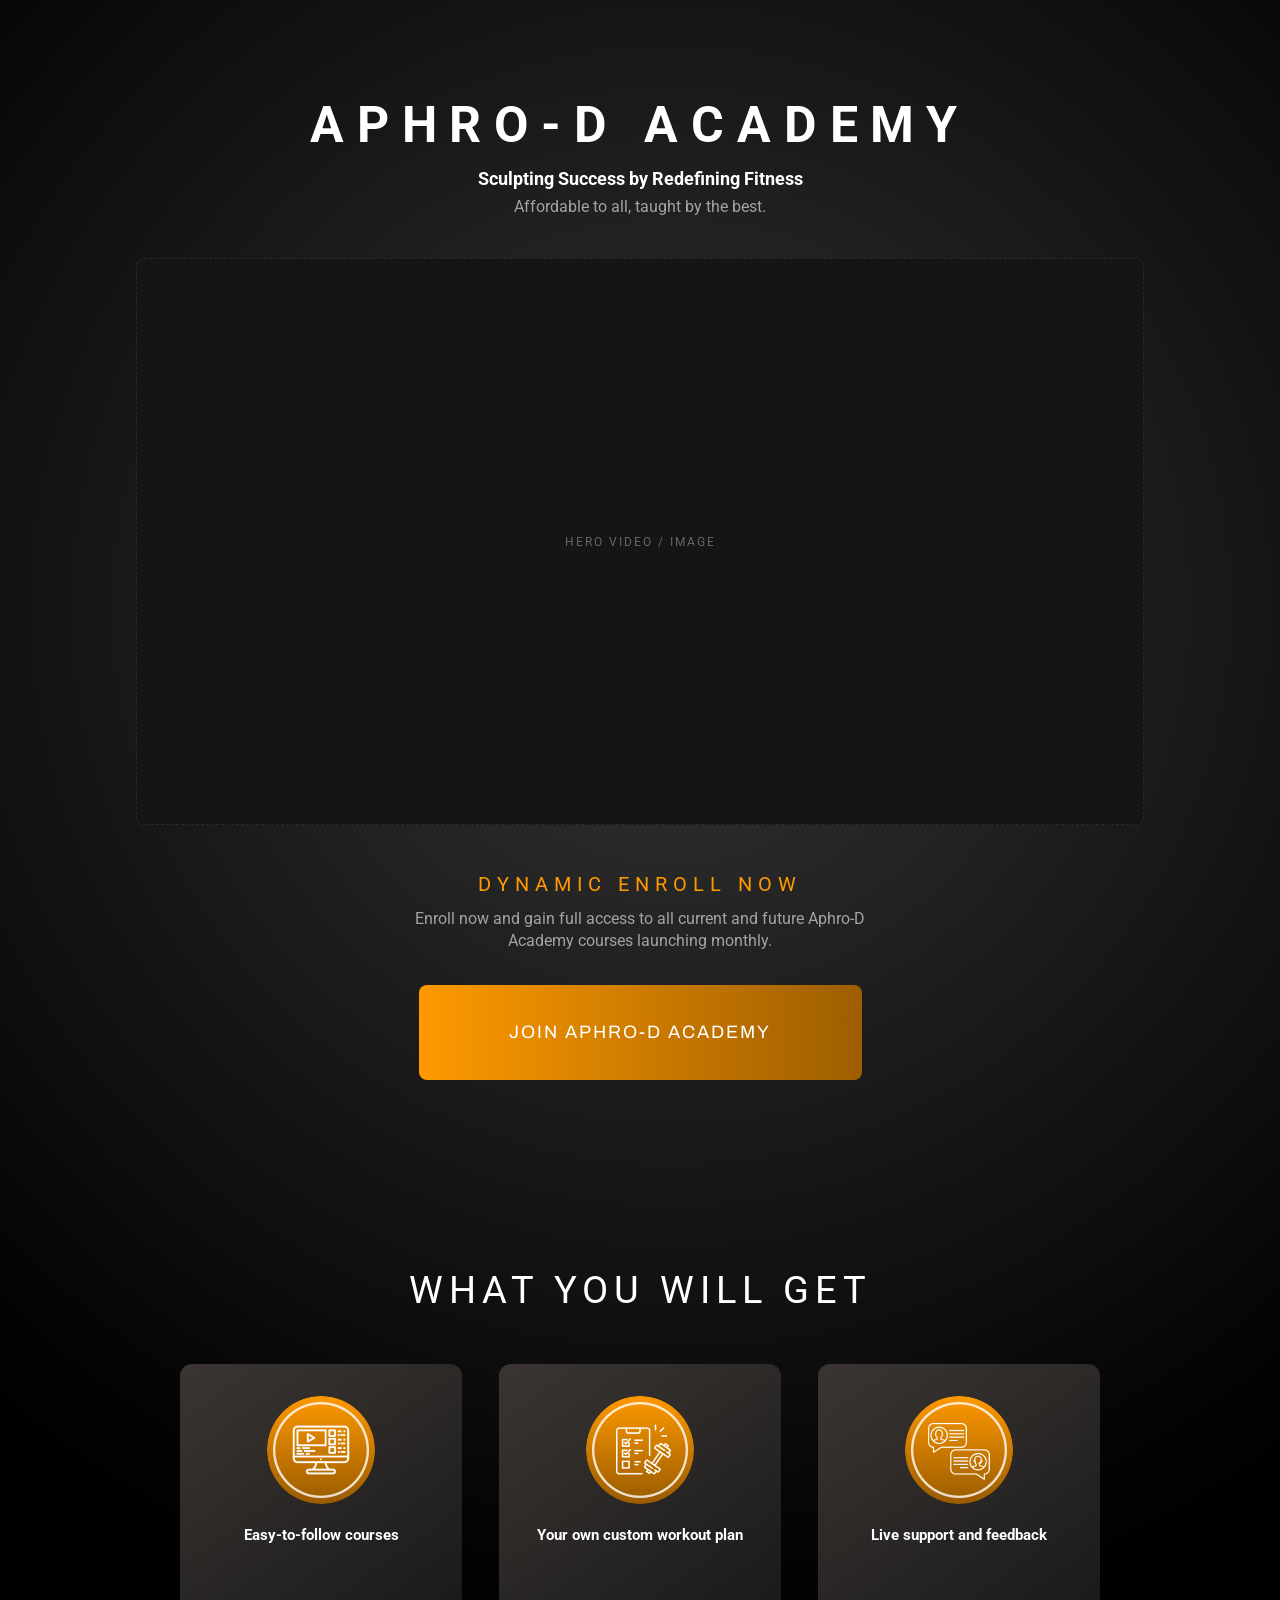
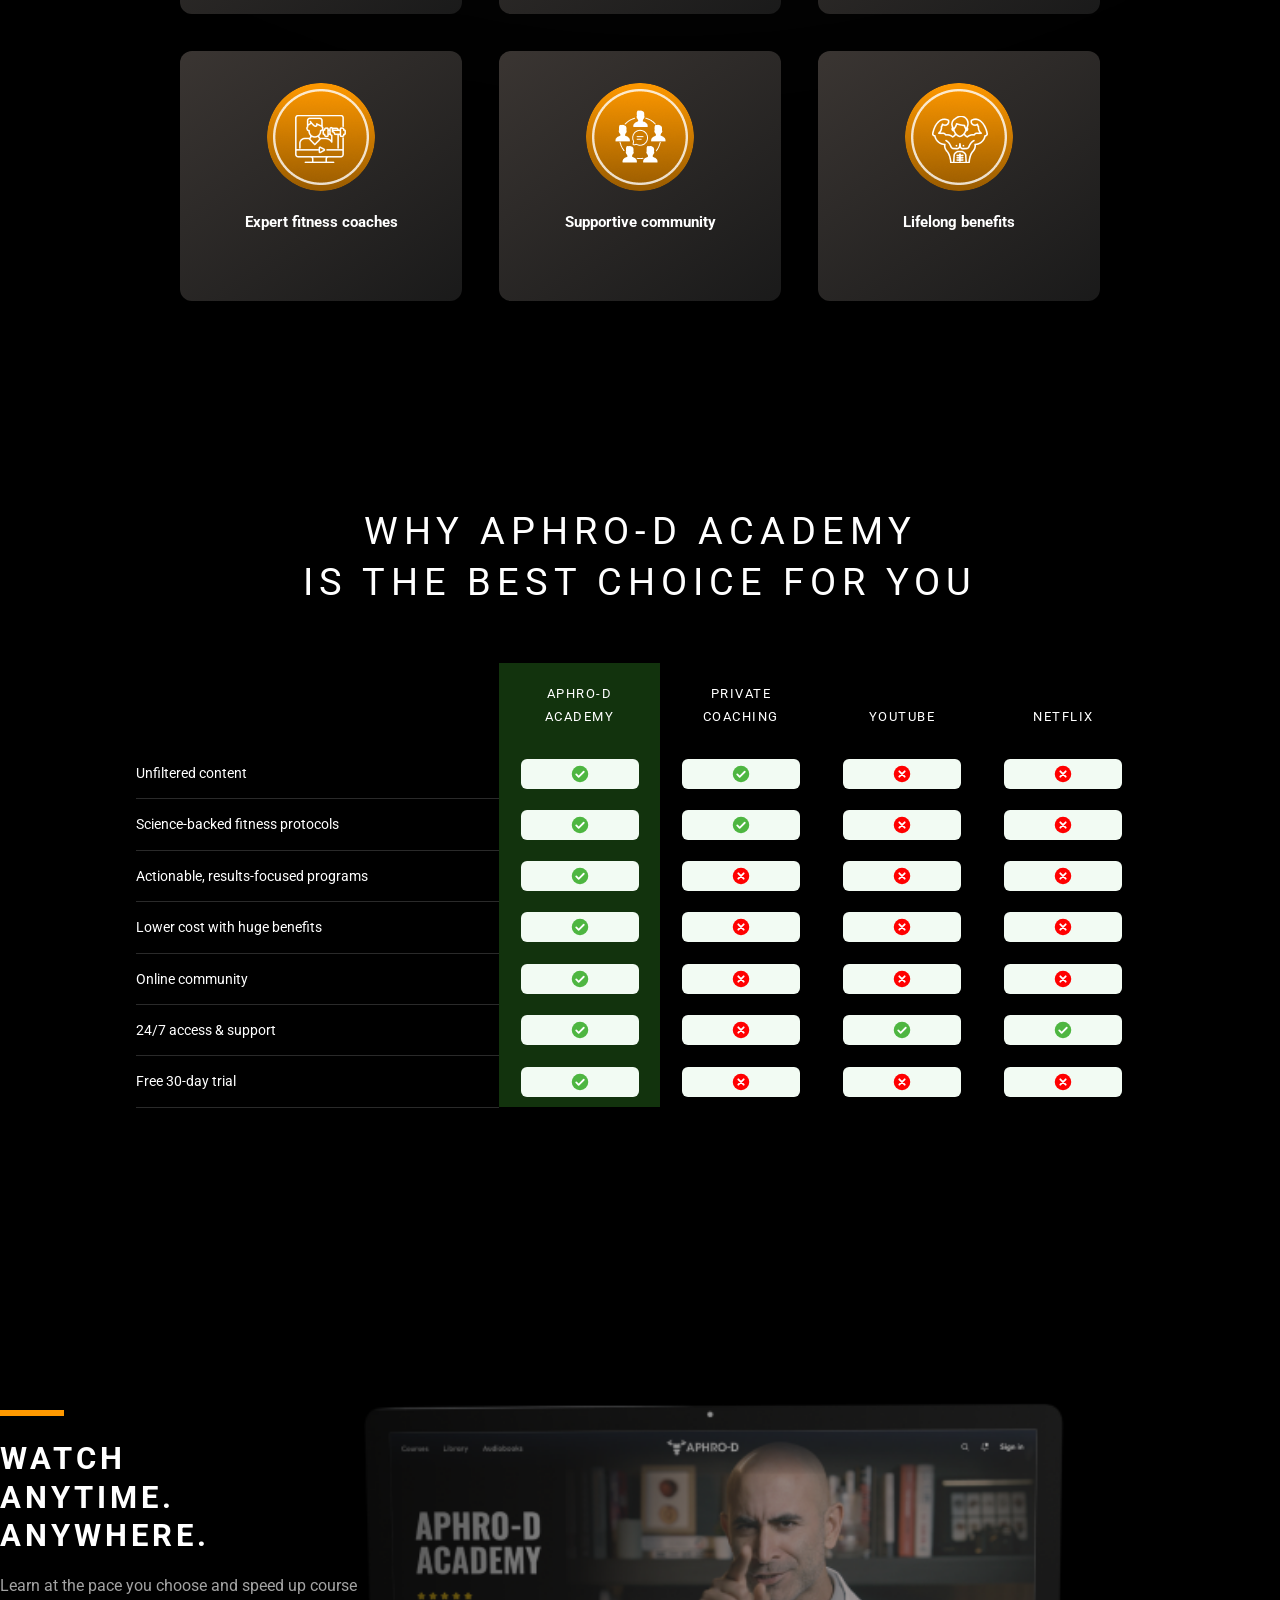
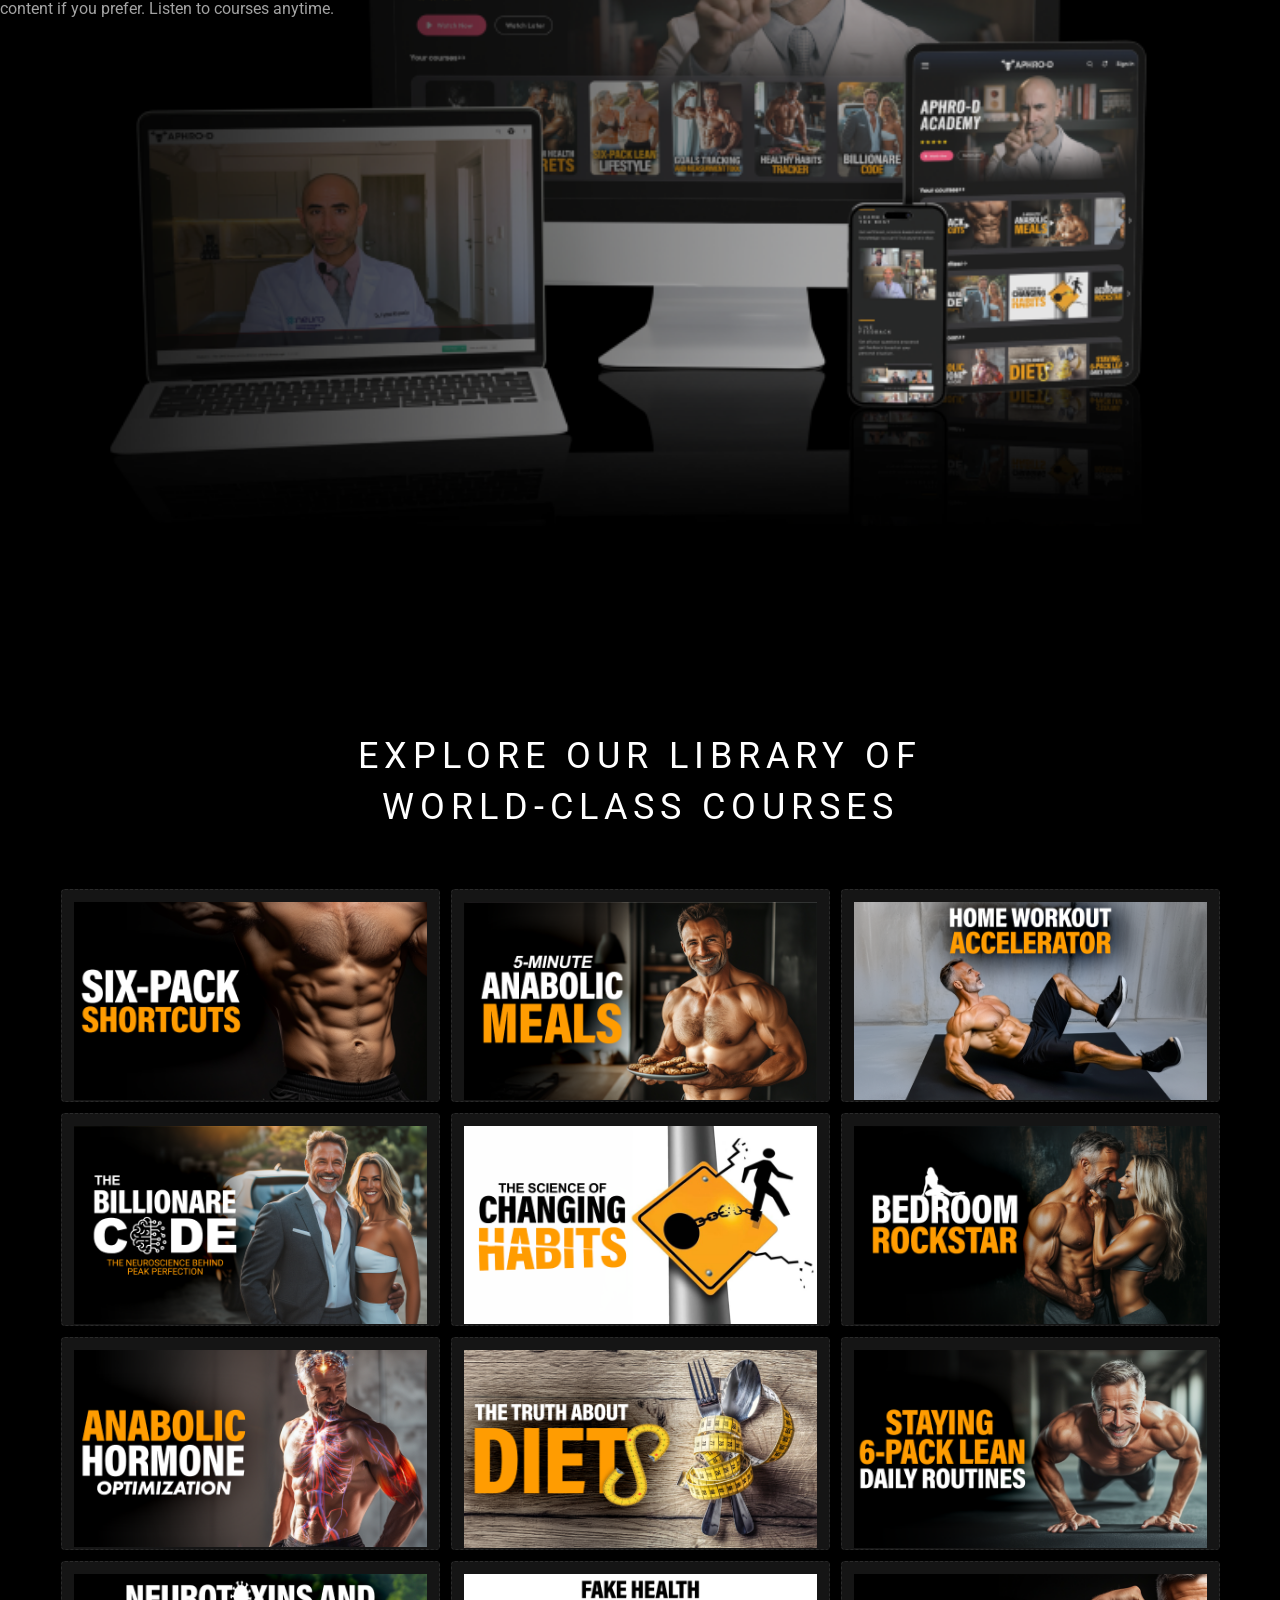
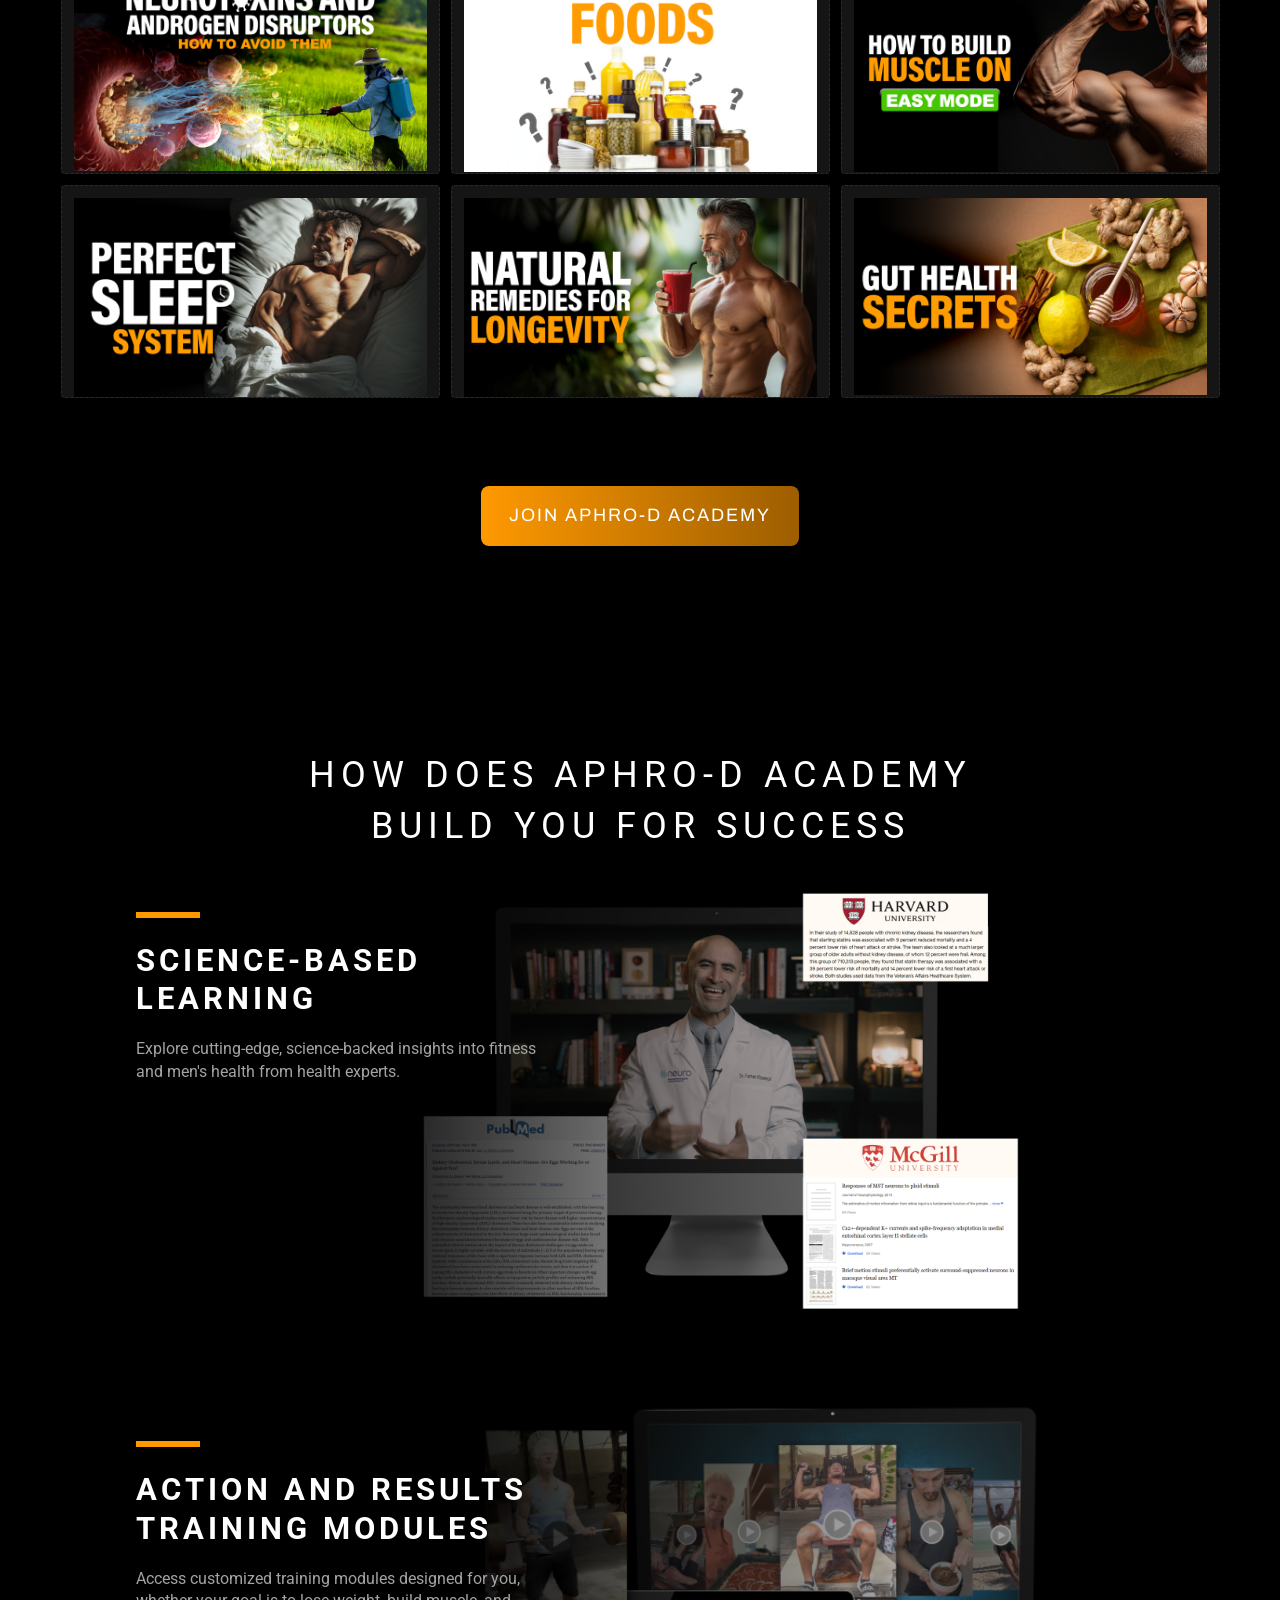
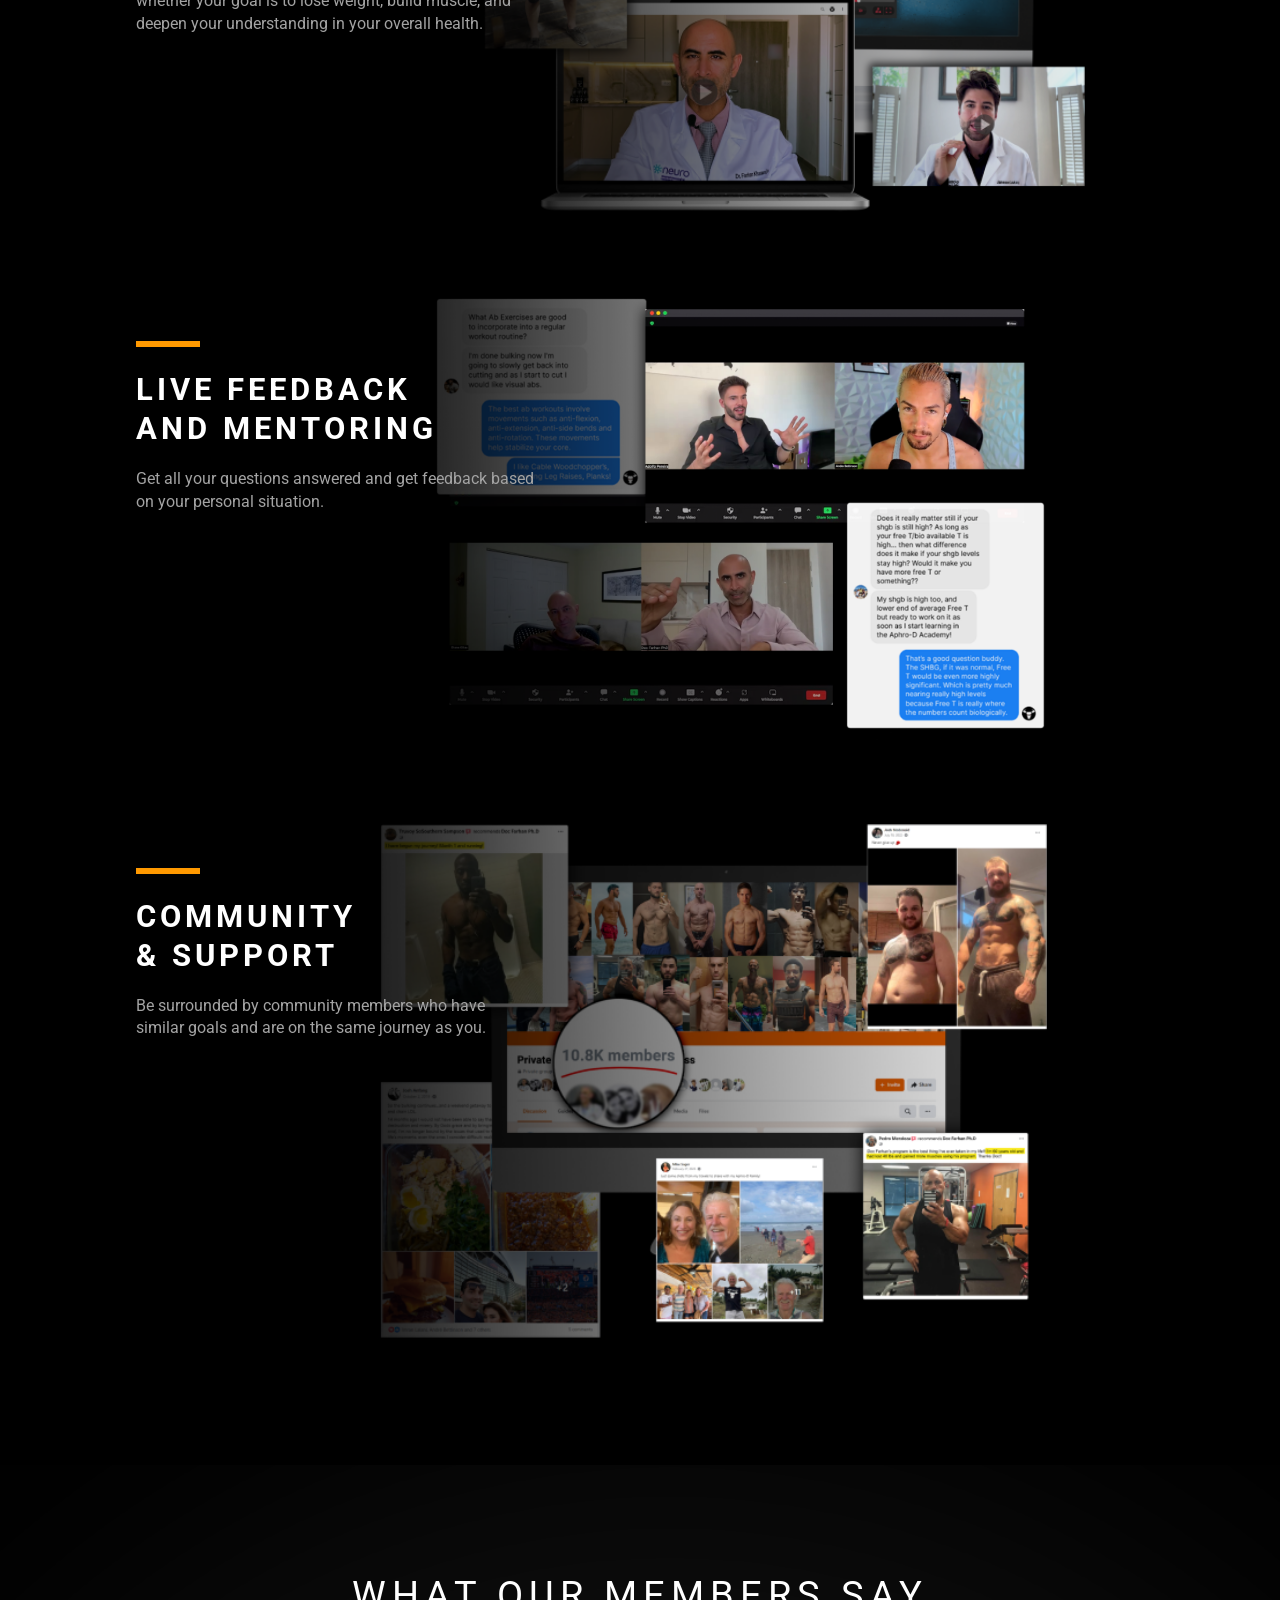
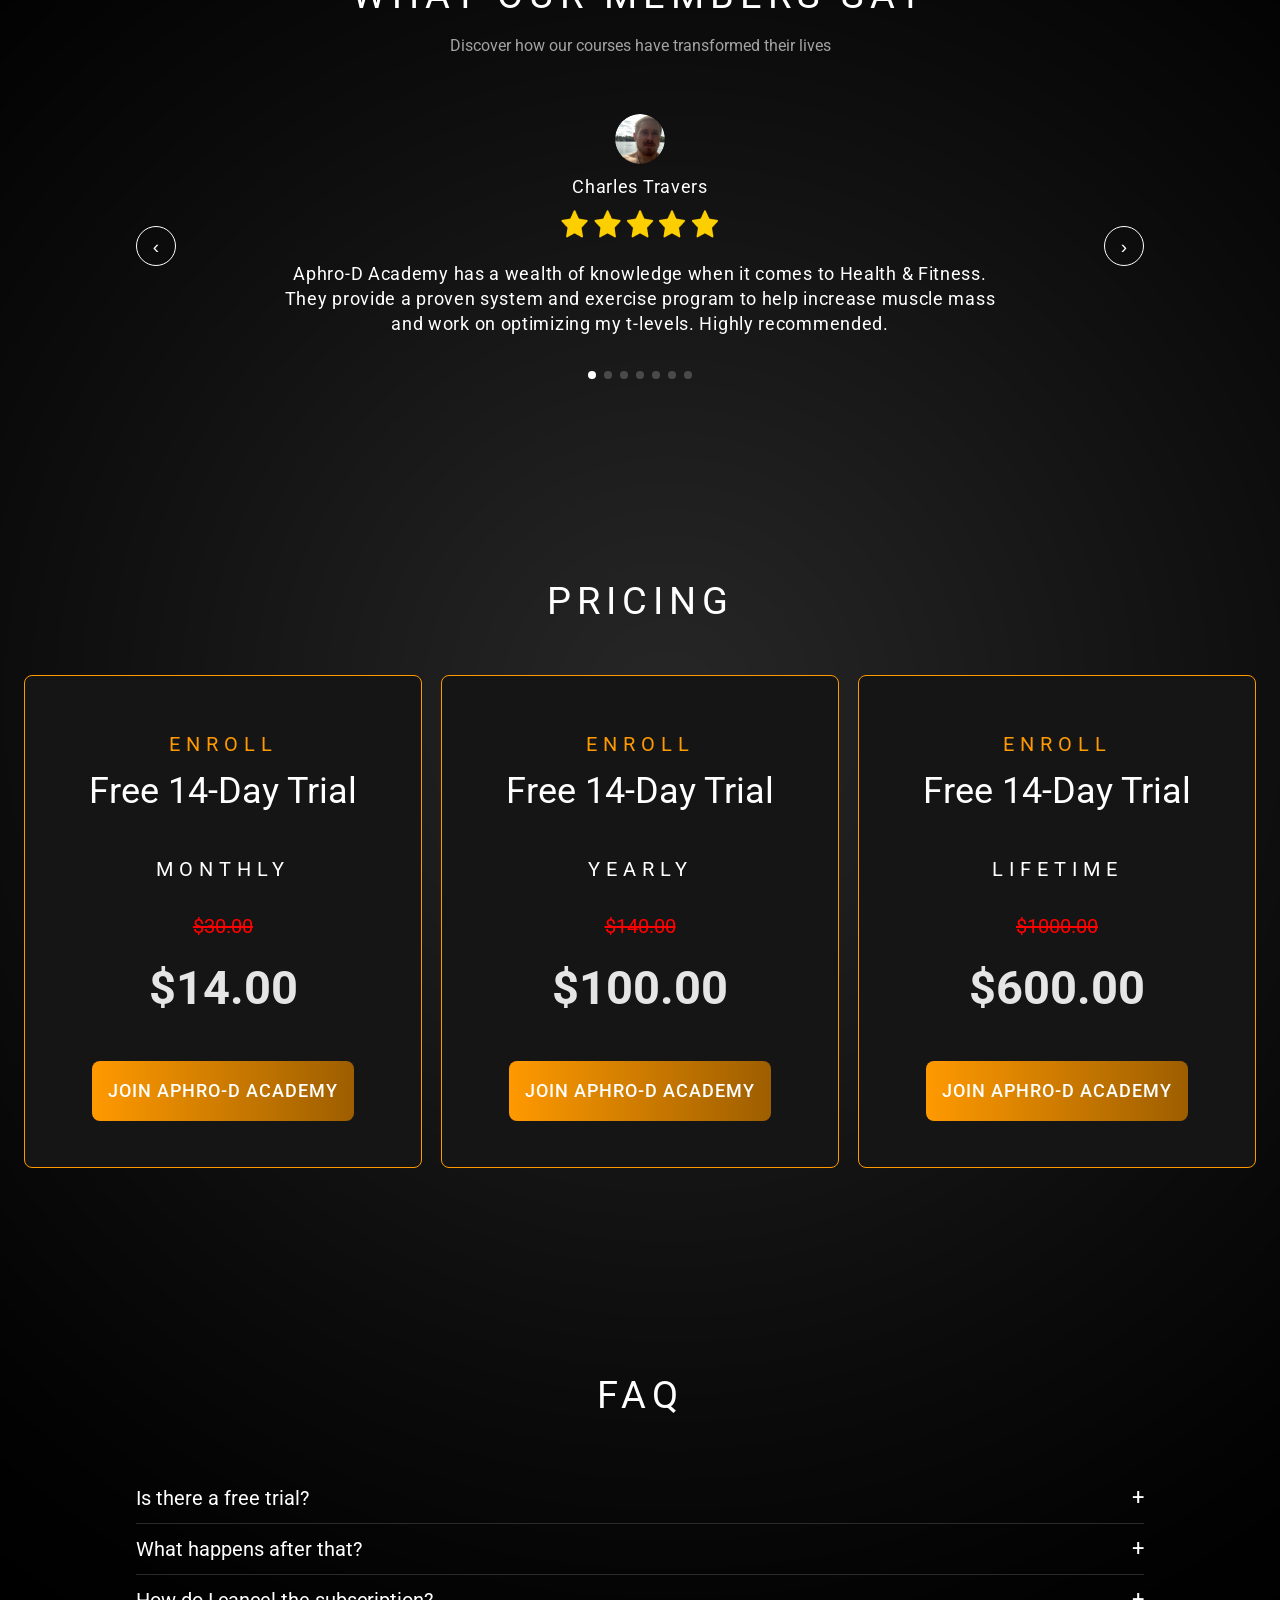
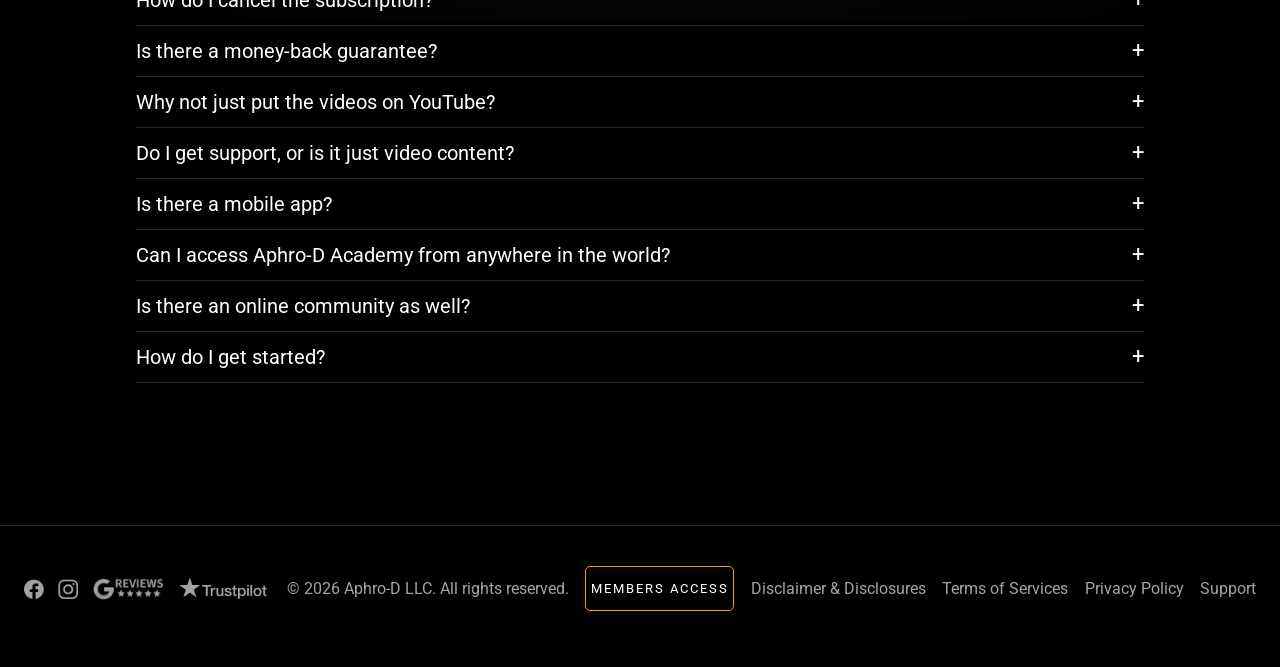
<file: index.html>
<!DOCTYPE html>
<html lang="en">
<head>
<meta charset="utf-8">
<meta name="viewport" content="width=device-width, initial-scale=1">
<title>Aphro-D Academy</title>
<meta name="description" content="Sculpting Success by Redefining Fitness. Affordable to all, taught by the best.">
<link rel="preconnect" href="https://fonts.googleapis.com">
<link rel="preconnect" href="https://fonts.gstatic.com" crossorigin>
<link href="https://fonts.googleapis.com/css2?family=Roboto:wght@100;300;400;500;700&family=Archivo:wght@400;500;600&display=swap" rel="stylesheet">
<link rel="stylesheet" href="css/styles.css">
</head>
<body>

<a class="skip-link" href="#main">Skip to content</a>

<!-- ============ HERO ============ -->
<header class="hero" id="top">
  <div class="wrap hero__inner">
    <h1 class="hero__title">Aphro-D Academy</h1>
    <p class="hero__sub">Sculpting Success by Redefining Fitness</p>
    <p class="hero__tag">Affordable to all, taught by the best.</p>

    <div class="hero__media">
      <div class="ratio ratio--16x9" data-asset="hero-video">
        <span class="asset-note">Hero video / image</span>
      </div>
    </div>

    <div class="hero__enroll">
      <p class="hero__enroll-label">Dynamic Enroll Now</p>
      <p class="hero__enroll-copy">Enroll now and gain full access to all current and future Aphro-D Academy courses launching monthly.</p>
    </div>

    <a class="btn btn--primary btn--lg" href="#pricing">Join Aphro-D Academy</a>
  </div>
</header>

<main id="main">

<!-- ============ WHAT YOU WILL GET ============ -->
<section class="section section--benefits">
  <div class="wrap">
    <h2 class="section__title">What You Will Get</h2>
    <ul class="benefits">
      <li class="benefit"><span class="benefit__icon" data-asset="icon-courses"></span><span class="benefit__label">Easy-to-follow courses</span></li>
      <li class="benefit"><span class="benefit__icon" data-asset="icon-plan"></span><span class="benefit__label">Your own custom workout plan</span></li>
      <li class="benefit"><span class="benefit__icon" data-asset="icon-support"></span><span class="benefit__label">Live support and feedback</span></li>
      <li class="benefit"><span class="benefit__icon" data-asset="icon-coaches"></span><span class="benefit__label">Expert fitness coaches</span></li>
      <li class="benefit"><span class="benefit__icon" data-asset="icon-community"></span><span class="benefit__label">Supportive community</span></li>
      <li class="benefit"><span class="benefit__icon" data-asset="icon-benefits"></span><span class="benefit__label">Lifelong benefits</span></li>
    </ul>
  </div>
</section>

<!-- ============ COMPARISON TABLE ============ -->
<section class="section section--compare">
  <div class="wrap">
    <h2 class="section__title">Why Aphro-D Academy<br>is the best choice for you</h2>

    <div class="compare__scroll">
      <table class="compare">
        <caption class="visually-hidden">Feature comparison between Aphro-D Academy, private coaching, YouTube and Netflix</caption>
        <thead>
          <tr>
            <td></td>
            <th scope="col" class="compare__brand">Aphro-D Academy</th>
            <th scope="col">Private Coaching</th>
            <th scope="col">YouTube</th>
            <th scope="col">Netflix</th>
          </tr>
        </thead>
        <tbody>
          <tr>
            <th scope="row">Unfiltered content</th>
            <td data-v="yes"></td><td data-v="yes"></td><td data-v="no"></td><td data-v="no"></td>
          </tr>
          <tr>
            <th scope="row">Science-backed fitness protocols</th>
            <td data-v="yes"></td><td data-v="yes"></td><td data-v="no"></td><td data-v="no"></td>
          </tr>
          <tr>
            <th scope="row">Actionable, results-focused programs</th>
            <td data-v="yes"></td><td data-v="no"></td><td data-v="no"></td><td data-v="no"></td>
          </tr>
          <tr>
            <th scope="row">Lower cost with huge benefits</th>
            <td data-v="yes"></td><td data-v="no"></td><td data-v="no"></td><td data-v="no"></td>
          </tr>
          <tr>
            <th scope="row">Online community</th>
            <td data-v="yes"></td><td data-v="no"></td><td data-v="no"></td><td data-v="no"></td>
          </tr>
          <tr>
            <th scope="row">24/7 access &amp; support</th>
            <td data-v="yes"></td><td data-v="no"></td><td data-v="yes"></td><td data-v="yes"></td>
          </tr>
          <tr>
            <th scope="row">Free 30-day trial</th>
            <td data-v="yes"></td><td data-v="no"></td><td data-v="no"></td><td data-v="no"></td>
          </tr>
        </tbody>
      </table>
    </div>
  </div>
</section>

<!-- ============ WATCH ANYTIME ============ -->
<section class="section section--anytime">
  <div class="wrap split">
    <div class="split__text">
      <span class="rule"></span>
      <h2 class="split__title">Watch<br>Anytime.<br>Anywhere.</h2>
      <p class="split__copy">Learn at the pace you choose and speed up course content if you prefer. Listen to courses anytime.</p>
    </div>
    <div class="split__media" style="--media-w:99%; --media-x:0%;  --text-y:17%;">
      <div class="ratio ratio--3x2" data-asset="play-anytime-anywhere">
        <span class="asset-note">Play Anytime Anywhere</span>
      </div>
    </div>
  </div>
</section>

<!-- ============ COURSE LIBRARY ============ -->
<section class="section section--library">
  <div class="wrap">
    <h2 class="section__title">Explore Our Library of<br>World-Class Courses</h2>
    <ul class="courses" id="courses"></ul>
    <div class="center">
      <a class="btn btn--primary" href="#pricing">Join Aphro-D Academy</a>
    </div>
  </div>
</section>

<!-- ============ HOW IT BUILDS YOU ============ -->
<section class="section section--builds">
  <div class="wrap">
    <h2 class="section__title">How Does Aphro-D Academy<br>Build You for Success</h2>

    <div class="split split--alt">
      <div class="split__text">
        <span class="rule"></span>
        <h3 class="split__title split__title--sm">Science-Based<br>Learning</h3>
        <p class="split__copy">Explore cutting-edge, science-backed insights into fitness and men's health from health experts.</p>
      </div>
      <div class="split__media" style="--media-w:92%; --media-x:8%;  --text-y:12%;"><div class="ratio ratio--16x9" data-asset="science-based-learning"><span class="asset-note">Science-Based Learning</span></div></div>
    </div>

    <div class="split split--reverse">
      <div class="split__text">
        <span class="rule"></span>
        <h3 class="split__title split__title--sm">Action and Results<br>Training Modules</h3>
        <p class="split__copy">Access customized training modules designed for you, whether your goal is to lose weight, build muscle, and deepen your understanding in your overall health.</p>
      </div>
      <div class="split__media" style="--media-w:80%; --media-x:20%; --text-y:9%;"><div class="ratio ratio--16x9" data-asset="training-modules"><span class="asset-note">Training Modules</span></div></div>
    </div>

    <div class="split split--alt">
      <div class="split__text">
        <span class="rule"></span>
        <h3 class="split__title split__title--sm">Live Feedback<br>and Mentoring</h3>
        <p class="split__copy">Get all your questions answered and get feedback based on your personal situation.</p>
      </div>
      <div class="split__media" style="--media-w:89%; --media-x:11%; --text-y:8%;"><div class="ratio ratio--16x9" data-asset="live-feedback"><span class="asset-note">Live Feedback</span></div></div>
    </div>

    <div class="split split--reverse">
      <div class="split__text">
        <span class="rule"></span>
        <h3 class="split__title split__title--sm">Community<br>&amp; Support</h3>
        <p class="split__copy">Be surrounded by community members who have similar goals and are on the same journey as you.</p>
      </div>
      <div class="split__media" style="--media-w:86%; --media-x:14%; --text-y:13%;"><div class="ratio ratio--16x9" data-asset="community-support"><span class="asset-note">Community &amp; Support</span></div></div>
    </div>
  </div>
</section>

<div class="band--lower">
<!-- ============ TESTIMONIALS ============ -->
<section class="section section--quotes">
  <div class="wrap">
    <h2 class="section__title">What Our Members Say</h2>
    <p class="section__sub">Discover how our courses have transformed their lives</p>

    <div class="slider" data-slider>
      <button class="slider__nav slider__nav--prev" type="button" data-prev aria-label="Previous testimonial">&#8249;</button>
      <div class="slider__viewport">
        <ul class="slider__track" data-track id="quotes"></ul>
      </div>
      <button class="slider__nav slider__nav--next" type="button" data-next aria-label="Next testimonial">&#8250;</button>
      <div class="slider__dots" data-dots role="tablist" aria-label="Testimonial navigation"></div>
    </div>
  </div>
</section>

<!-- ============ PRICING ============ -->
<section class="section section--pricing" id="pricing">
  <div class="wrap">
    <h2 class="section__title">Pricing</h2>

    <ul class="plans">
      <li class="plan">
        <p class="plan__kicker">Enroll</p>
        <p class="plan__trial">Free 14-Day Trial</p>
        <p class="plan__term">Monthly</p>
        <p class="plan__was">$30.00</p>
        <p class="plan__price">$14.00</p>
        <a class="btn plan__cta" href="https://aphrodacademy.com/aphro-d-academy-monthly">Join Aphro-D Academy</a>
      </li>
      <li class="plan">
        <p class="plan__kicker">Enroll</p>
        <p class="plan__trial">Free 14-Day Trial</p>
        <p class="plan__term">Yearly</p>
        <p class="plan__was">$140.00</p>
        <p class="plan__price">$100.00</p>
        <a class="btn plan__cta" href="https://aphrodacademy.com/aphro-d-academy-yearly">Join Aphro-D Academy</a>
      </li>
      <li class="plan">
        <p class="plan__kicker">Enroll</p>
        <p class="plan__trial">Free 14-Day Trial</p>
        <p class="plan__term">Lifetime</p>
        <p class="plan__was">$1000.00</p>
        <p class="plan__price">$600.00</p>
        <a class="btn plan__cta" href="https://aphrodacademy.com/aphro-d-academy-lifetime">Join Aphro-D Academy</a>
      </li>
    </ul>
  </div>
</section>

<!-- ============ FAQ ============ -->
<section class="section section--faq">
  <div class="wrap">
    <h2 class="section__title">FAQ</h2>
    <div class="faq" id="faq"></div>
  </div>
</section>

</div><!-- /band--lower -->

</main>

<!-- ============ FOOTER ============ -->
<footer class="footer">
  <div class="footer__row">

    <div class="footer__brandbar">
      <a class="social" href="https://www.facebook.com/groups/aphrodacademy" aria-label="Facebook group" data-asset="icon-facebook"></a>
      <a class="social" href="https://www.instagram.com/aphrodhealth/?hl=en" aria-label="Instagram" data-asset="icon-instagram"></a>
      <span class="badge badge--google" data-asset="badge-google"></span>
      <span class="badge badge--trustpilot" data-asset="badge-trustpilot"></span>
    </div>

    <p class="footer__copy">&copy; <span id="year"></span> Aphro-D LLC. All rights reserved.</p>

    <a class="footer__members" href="https://aphro-dacademy.com/members/">Members Access</a>

    <a class="footer__link" href="https://aphro-dacademy.com/disclaimer-disclosures/">Disclaimer &amp; Disclosures</a>
    <a class="footer__link" href="https://aphro-dacademy.com/terms-of-service/">Terms of Services</a>
    <a class="footer__link" href="https://aphro-dacademy.com/privacy-policy/">Privacy Policy</a>
    <a class="footer__link" href="https://aphro-dacademy.com/support">Support</a>

  </div>
</footer>

<script src="js/data.js"></script>
<script src="js/main.js"></script>
</body>
</html>
</file>
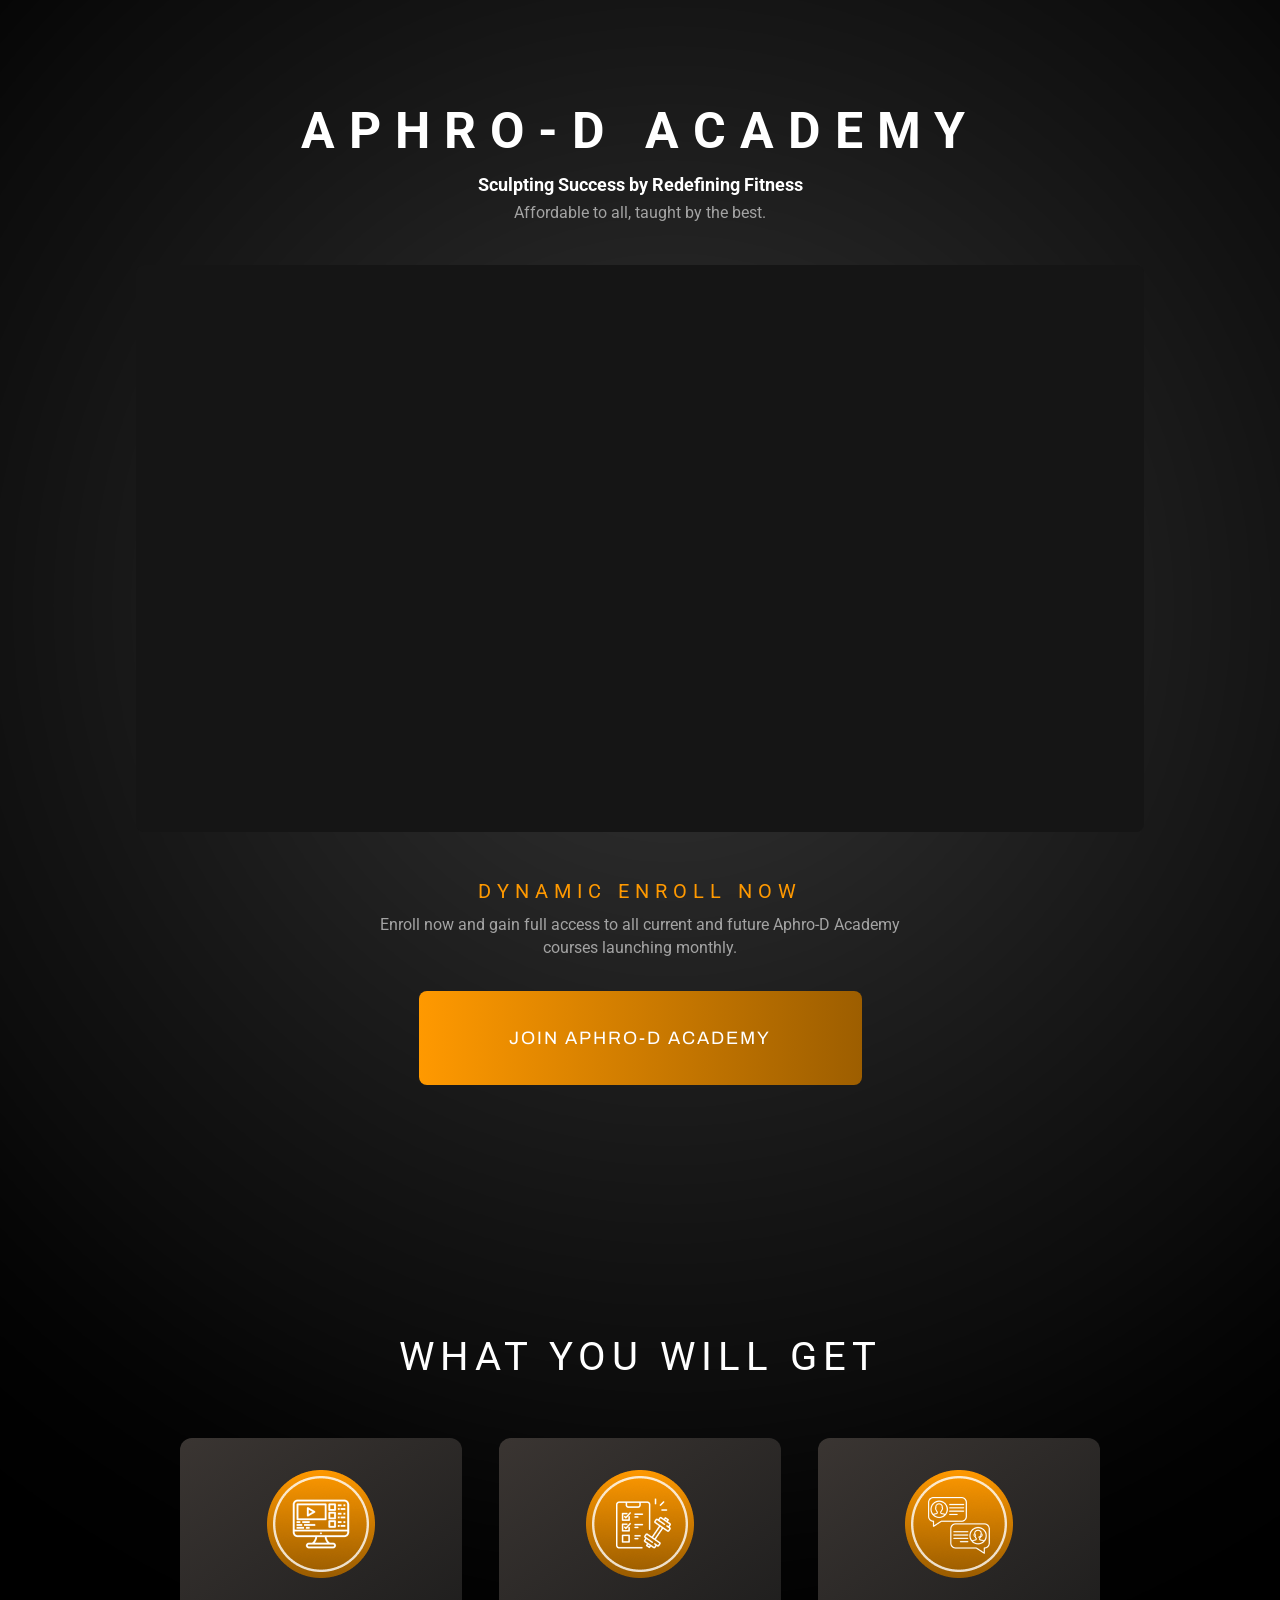
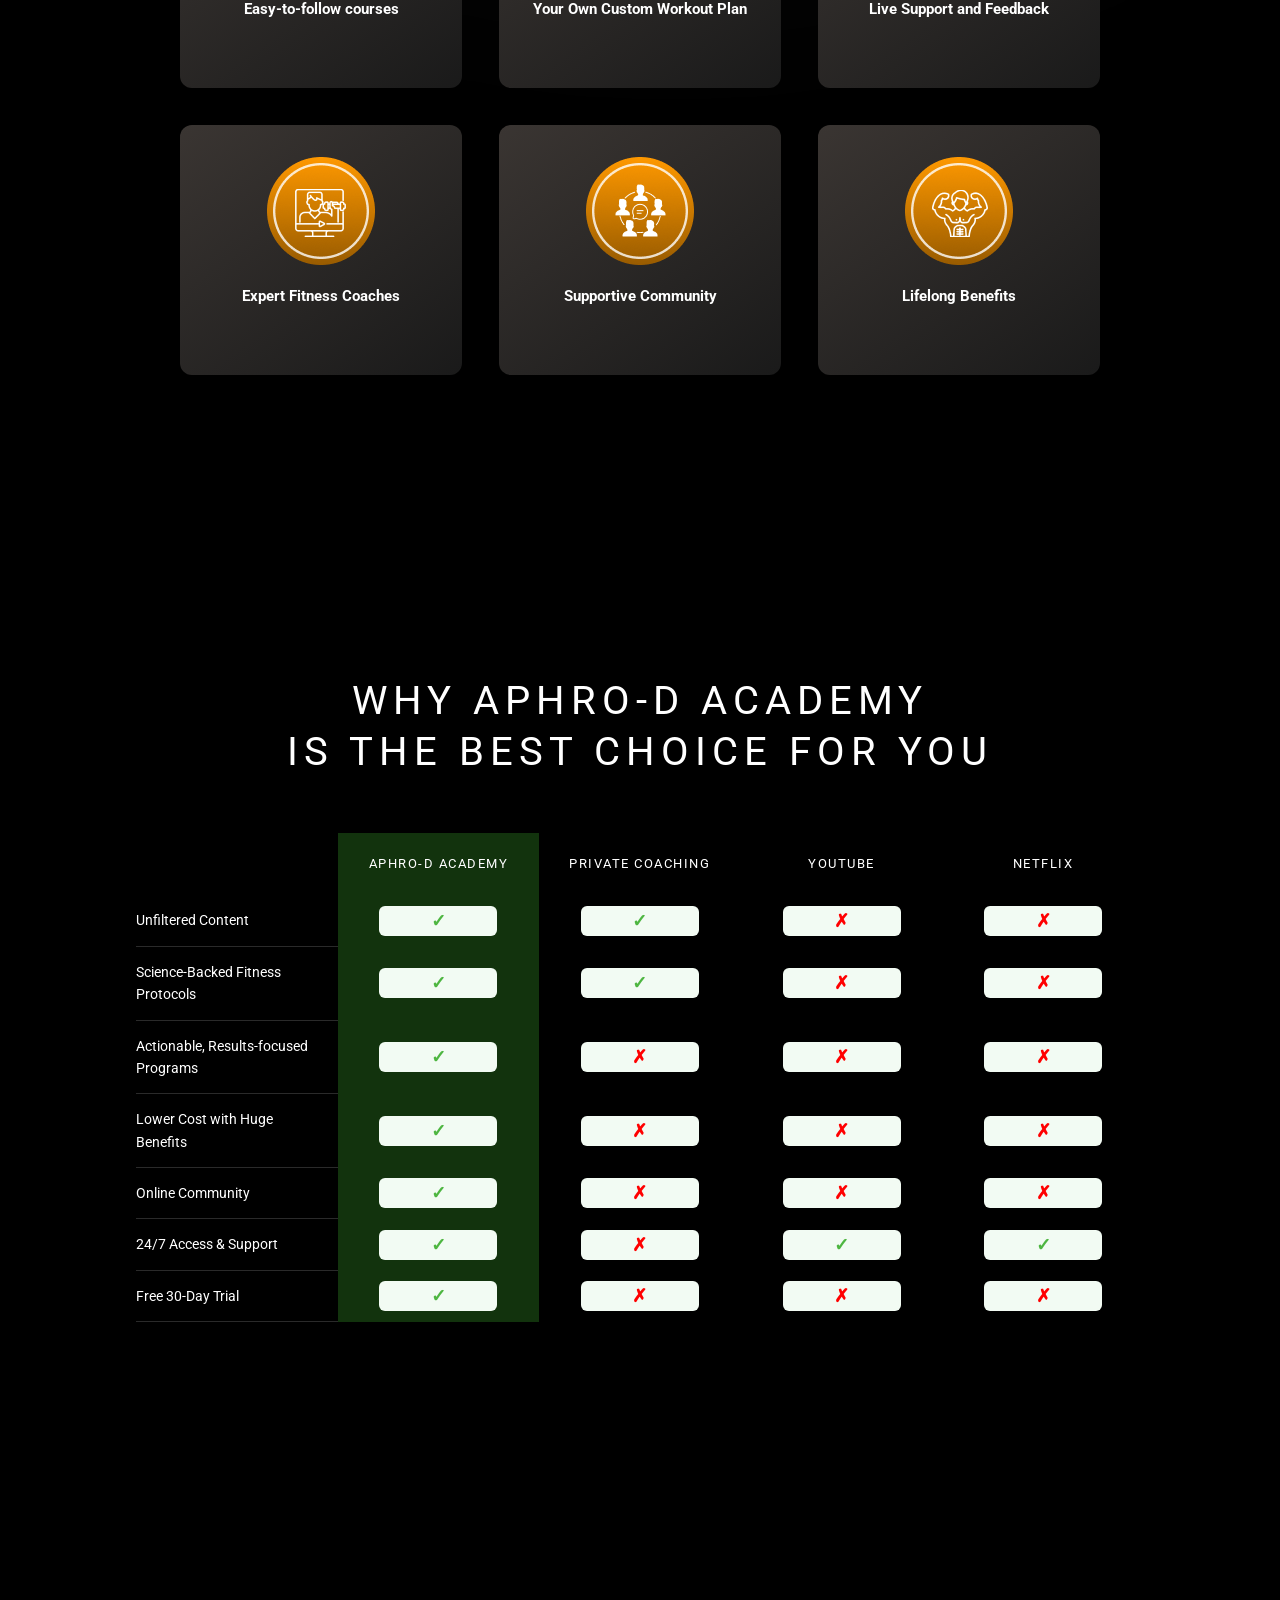
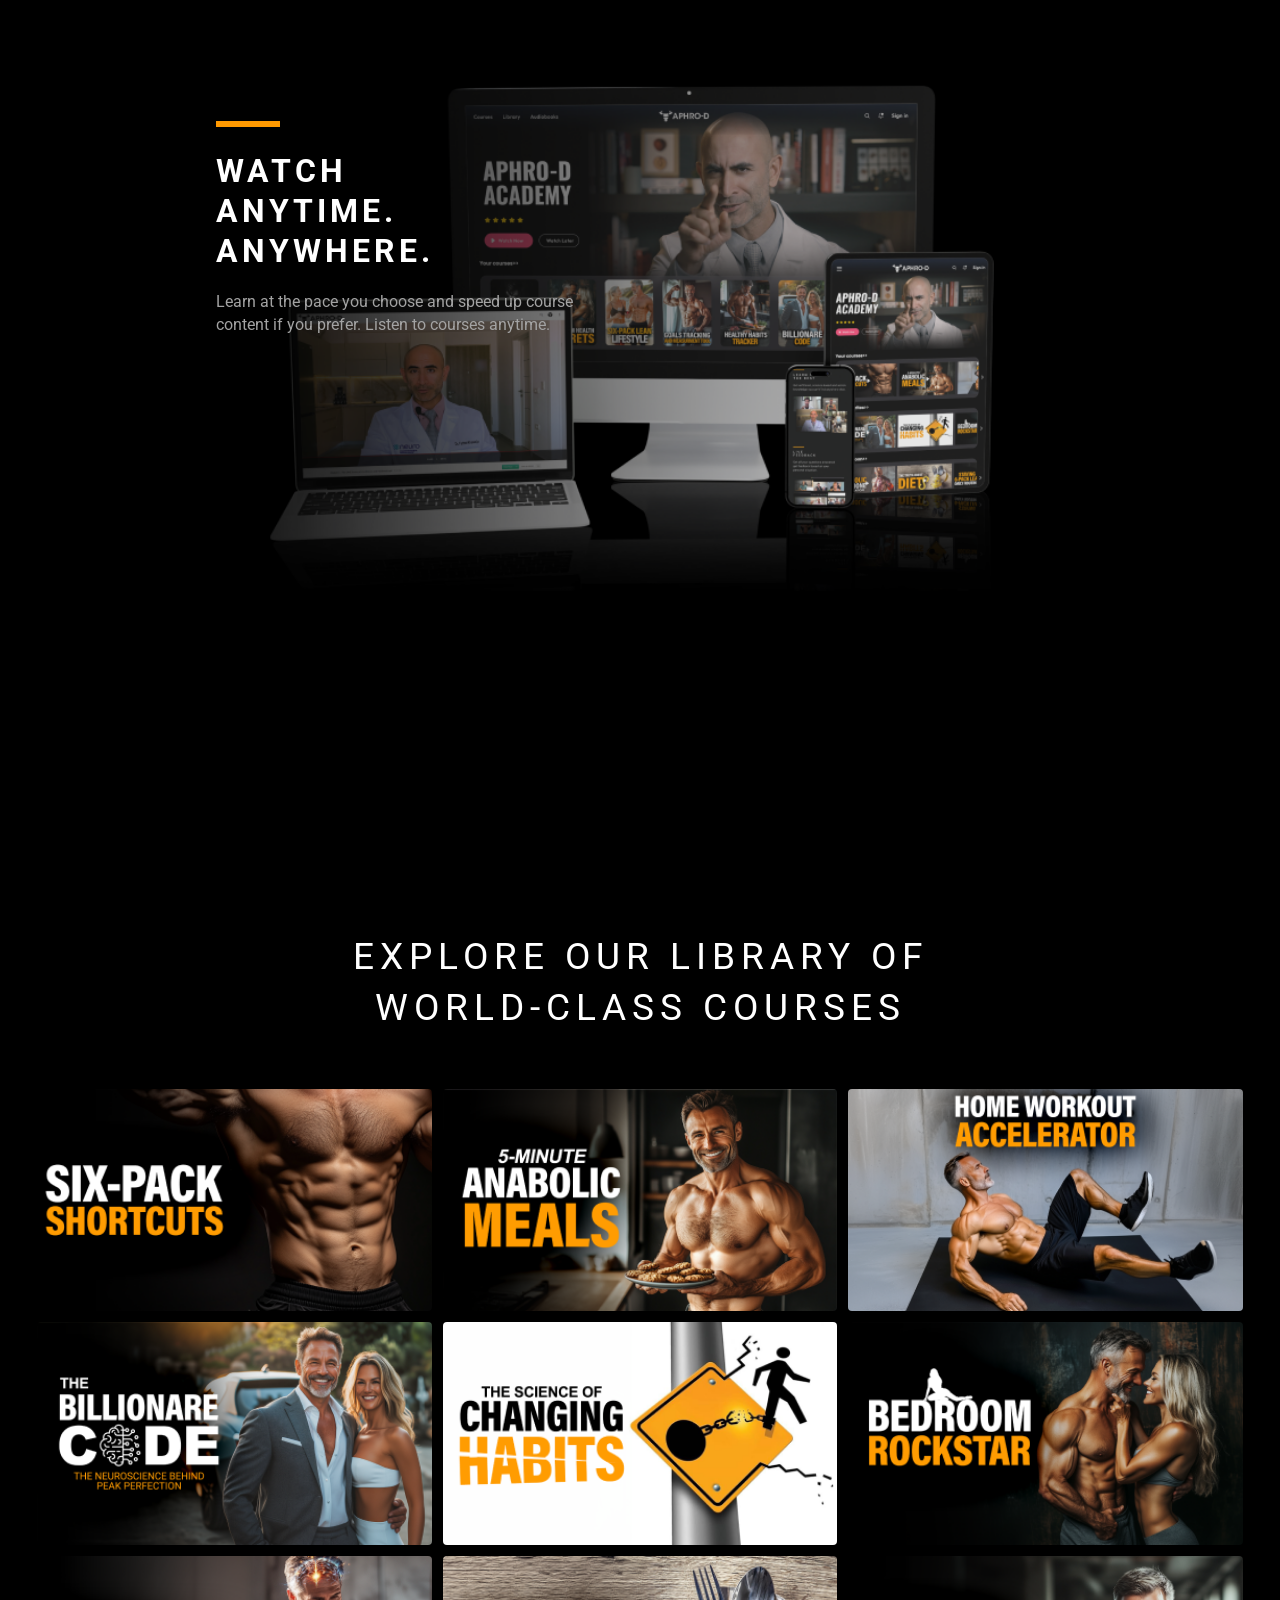
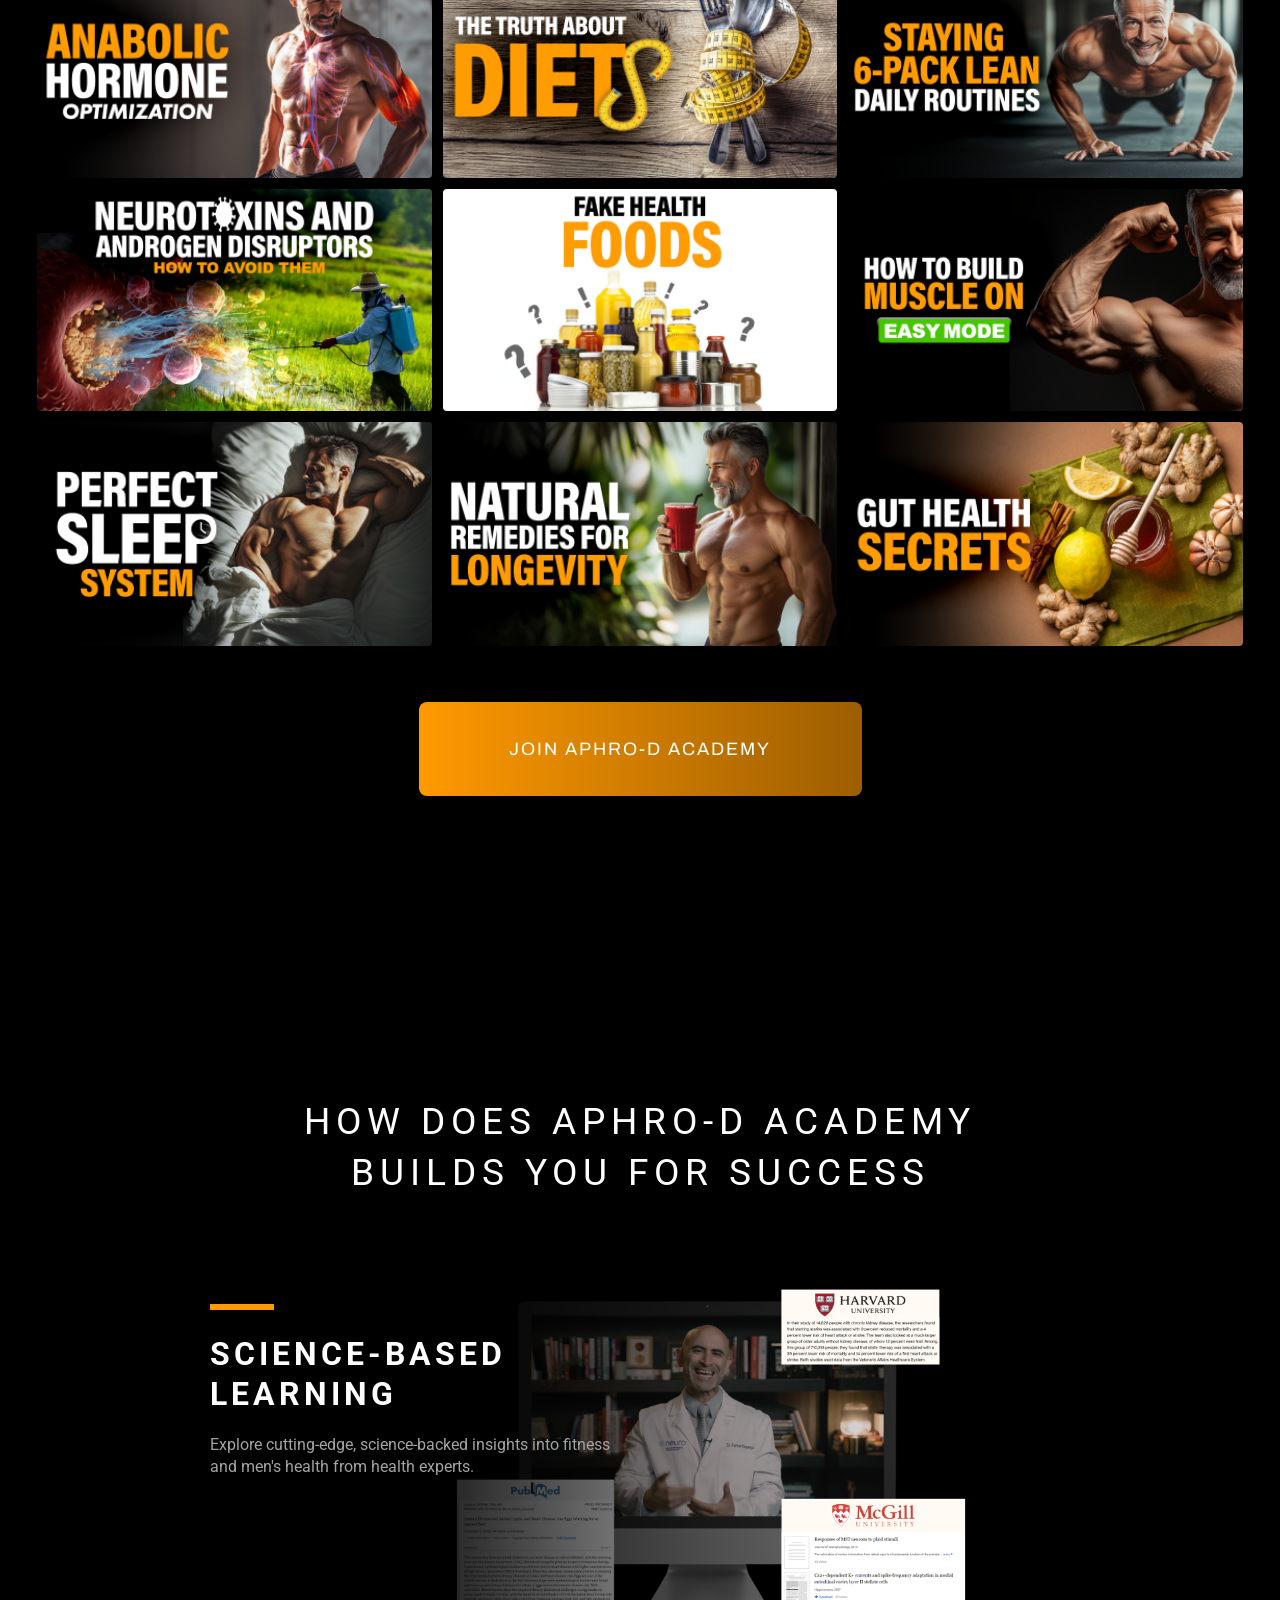
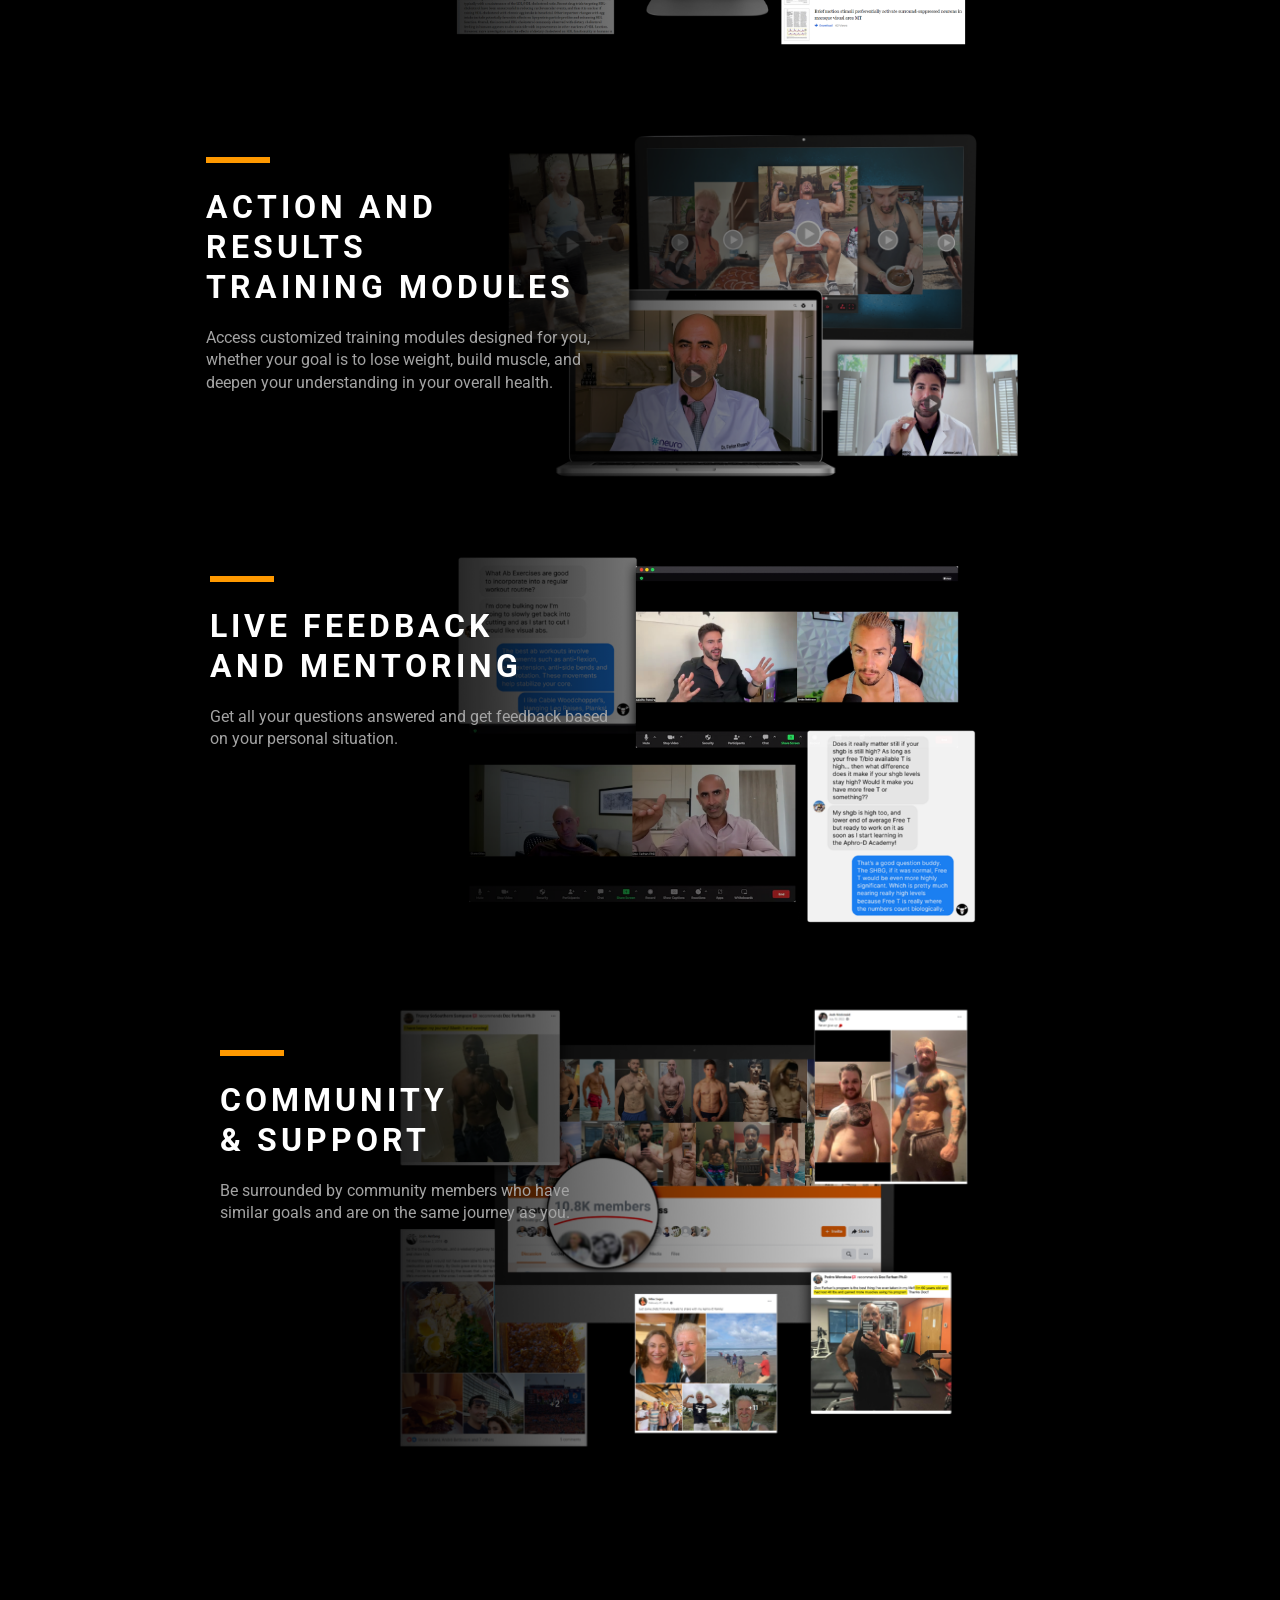
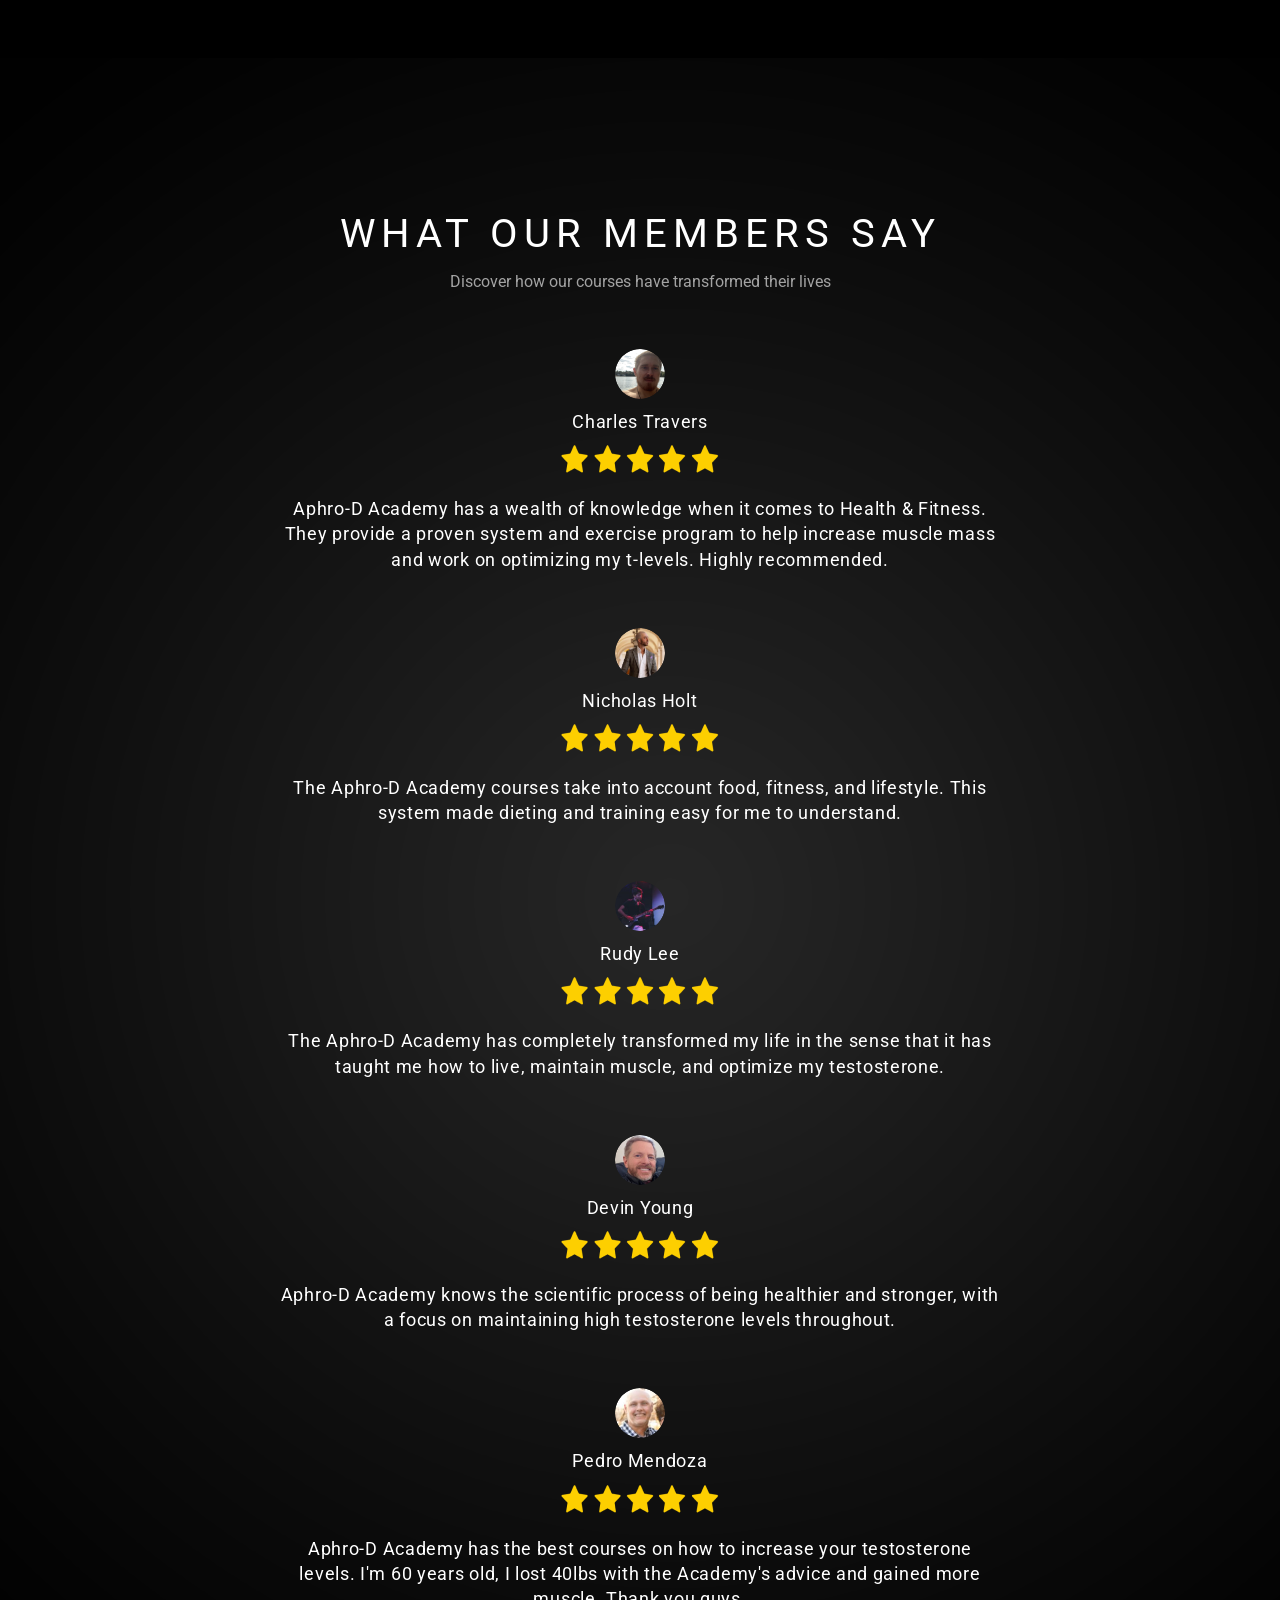
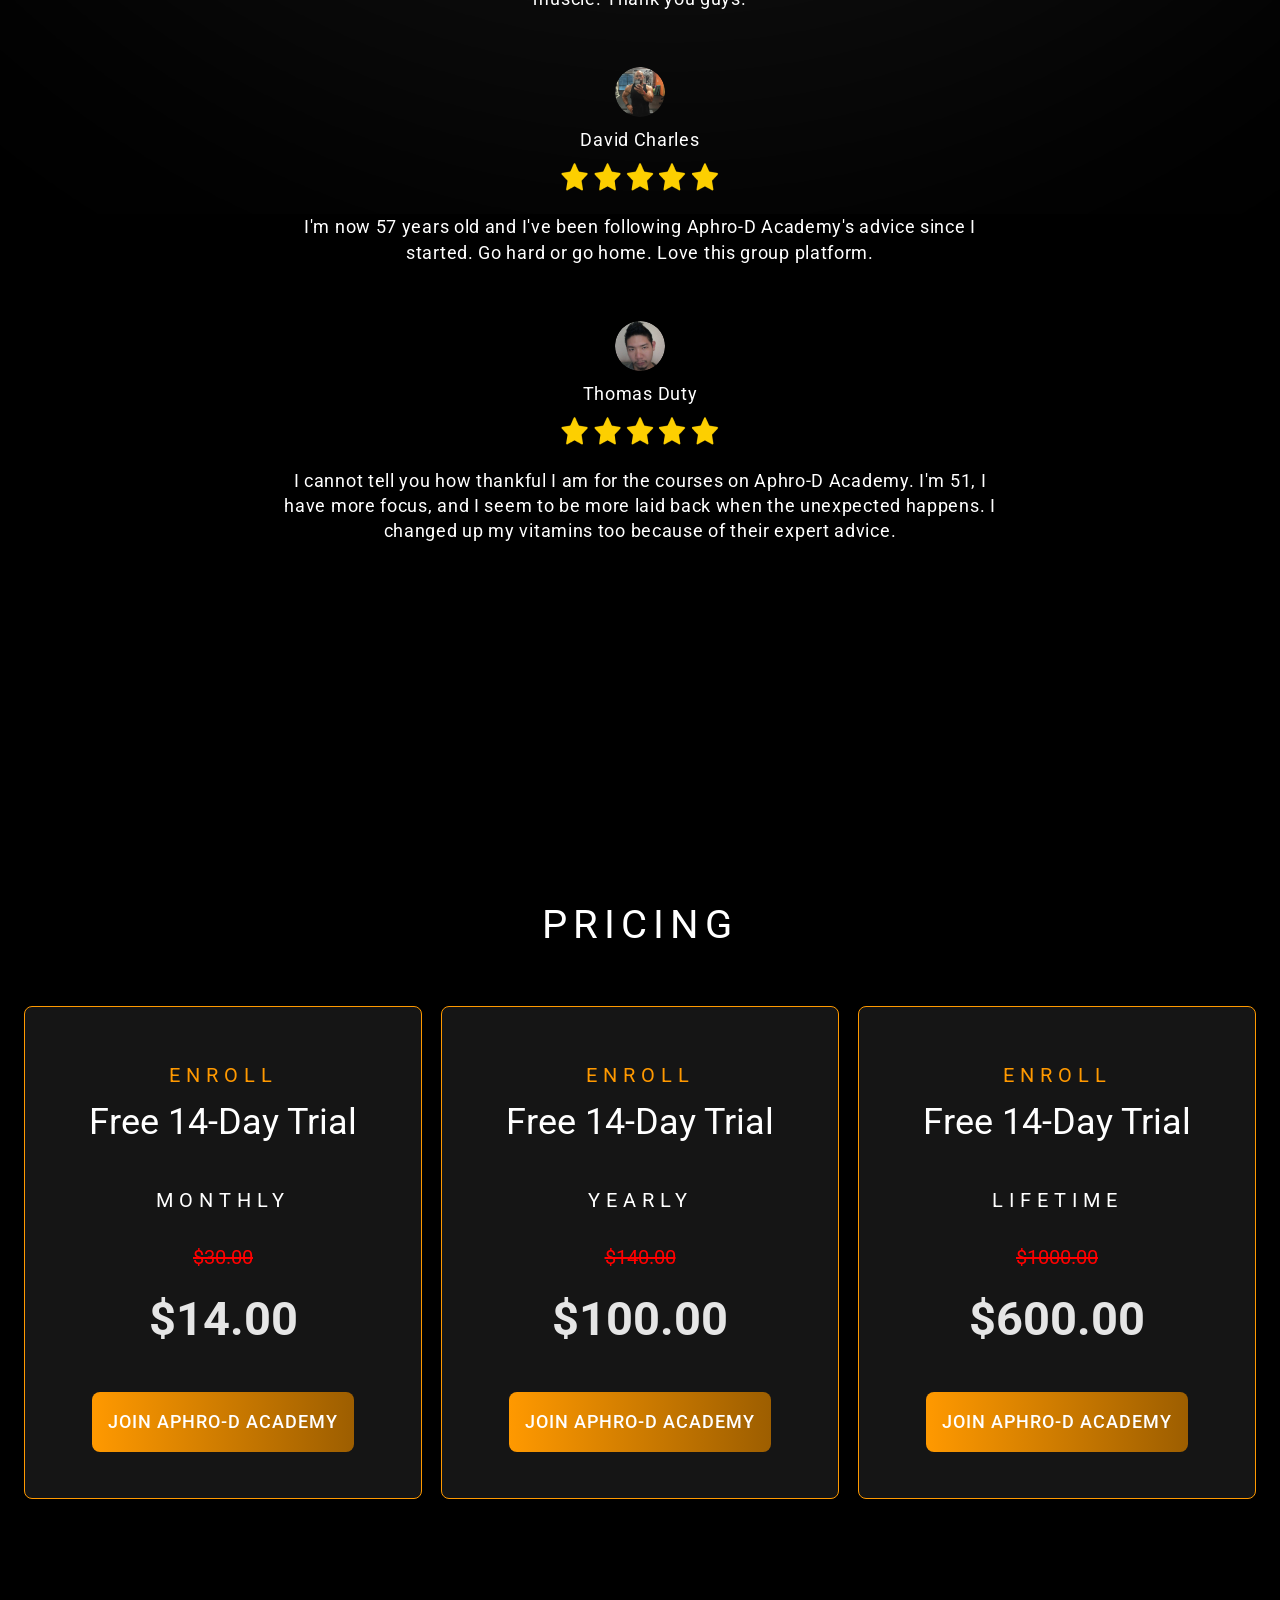
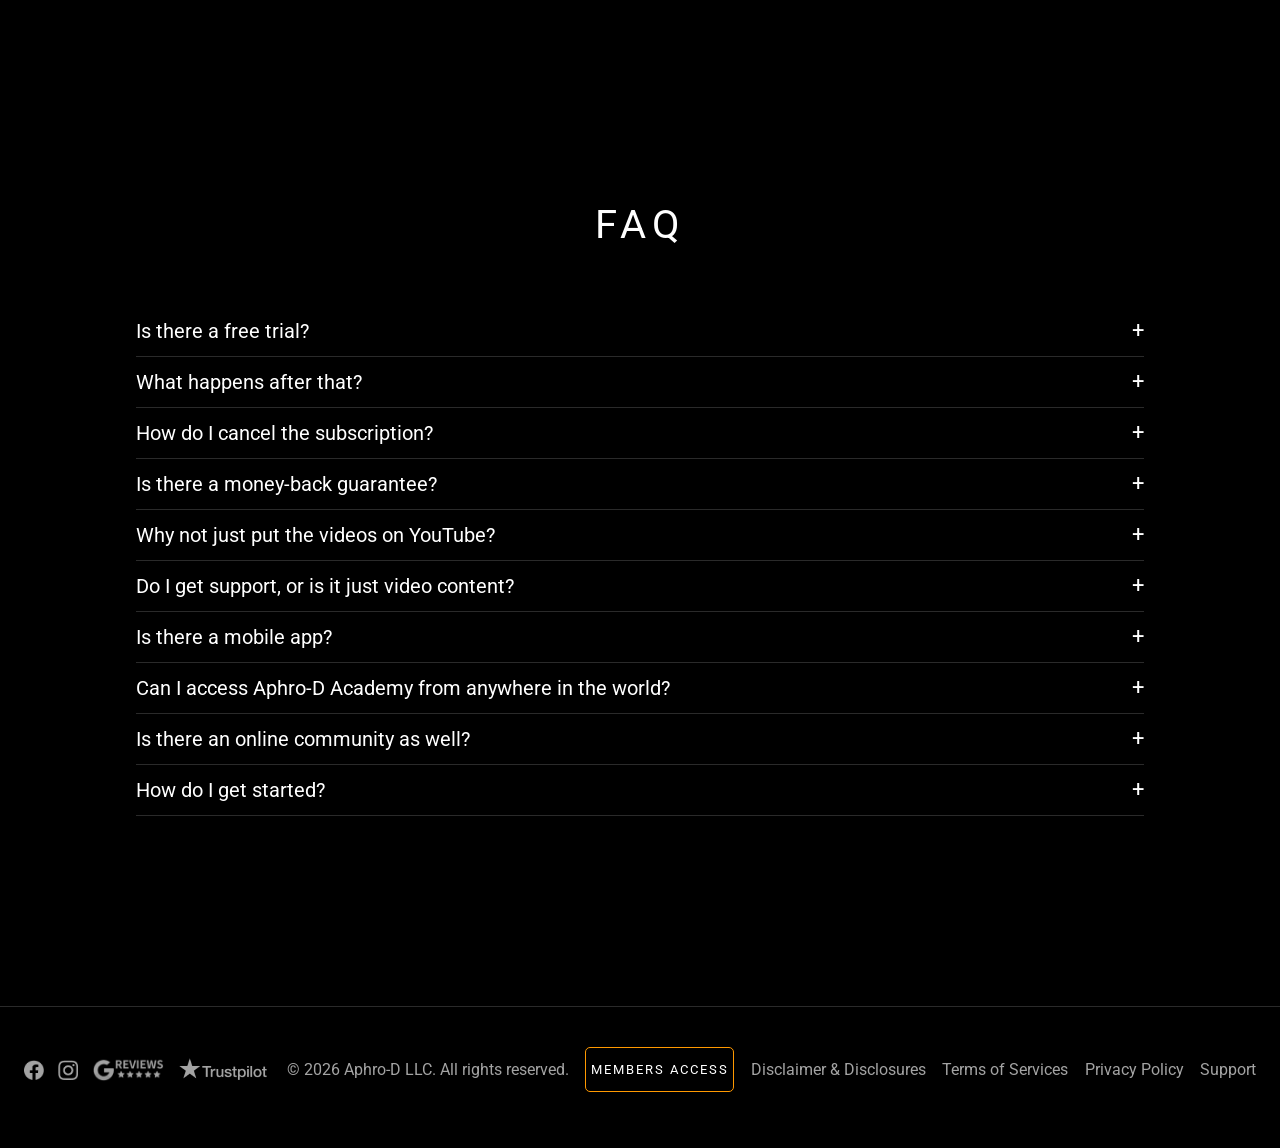
<file: import.html>
<!DOCTYPE html>
<html lang="en">
<head>
<meta charset="utf-8">
<meta name="viewport" content="width=device-width, initial-scale=1">
<title>Aphro-D Academy</title>
<link href="https://fonts.googleapis.com/css2?family=Roboto:wght@400;500;700&family=Archivo:wght@400;500;600&display=swap" rel="stylesheet">
<style>
*,*::before,*::after{box-sizing:border-box}
html,body{overflow-x:hidden;max-width:100%}
body{margin:0;background-color:#000000;
 background-image:url("assets/images/backgrounds/TOP-3.png");
 background-position:top center;background-size:100% auto;background-repeat:no-repeat;
 color:#ffffff;font-family:Roboto,Arial,sans-serif;font-size:16px;line-height:22.4px}
img{max-width:100%;display:block;border:0}
ul{list-style:none;margin:0;padding:0}
a{color:inherit}
p{margin:0}
h1,h2,h3{margin:0;font-weight:400}
.wrap{width:100%;max-width:1056px;margin:0 auto;padding:0 24px}
.section{padding-top:150px;padding-bottom:150px}
.title{font-size:40px;line-height:51px;letter-spacing:6px;text-transform:uppercase;text-align:center;color:#ffffff}
.title-sm{font-size:37px}
.btn{display:inline-block;font-family:Archivo,Roboto,sans-serif;font-size:18px;letter-spacing:2px;
 text-transform:uppercase;text-decoration:none;color:#ffffff;white-space:nowrap;
 background-image:linear-gradient(90deg,#ff9900 0%,#9d5e00 100%);
 border-radius:8px;padding:20px 28px;line-height:20px}
.btn-lg{padding:37px 28px;min-width:443px;text-align:center}
.rule{display:block;width:64px;height:6px;background:#ff9900;margin-bottom:24px}

.hero{padding:96px 0;text-align:center}
.hero h1{font-size:50px;line-height:70px;letter-spacing:14px;font-weight:700;text-transform:uppercase}
.hero .sub{font-weight:700;font-size:18px;margin-top:8px}
.hero .tag{color:#a3a3a3;margin-top:6px}
.hero .media{margin-top:40px;height:0;padding-bottom:56.25%;background:#151515;border-radius:8px}
.hero .kicker{color:#ff9900;font-size:20px;letter-spacing:6px;text-transform:uppercase;margin-top:48px}
.hero .copy{color:#a3a3a3;max-width:520px;margin:12px auto 0}
.hero .cta{margin-top:32px}

.benefits{display:flex;flex-wrap:wrap;justify-content:center;gap:37px;margin-top:56px}
.benefit{width:calc((100% - 74px)/3);max-width:282px;min-height:250px;border-radius:12px;
 padding:32px 20px 28px;text-align:center;
 background-image:linear-gradient(145deg,#3a3532 0%,#1a1a1a 100%)}
.benefit img{width:108px;height:108px;margin:0 auto 20px}
.benefit span{font-weight:700;font-size:15px;line-height:21px}

.cmp-scroll{margin-top:56px}
table.cmp{width:100%;border-collapse:collapse;text-align:center;table-layout:fixed}
table.cmp th.lab{width:36%;text-align:left;font-weight:400;font-size:14px;padding:14px 16px 14px 0;
 border-bottom:1px solid #2a2a2a;color:#ffffff}
table.cmp th.col{width:16%;font-size:13px;letter-spacing:1.5px;text-transform:uppercase;
 font-weight:400;padding:20px 12px;vertical-align:bottom;color:#ffffff}
table.cmp th.hi,table.cmp td.hi{background:#12330d}
table.cmp td{width:16%;padding:10px 12px}
.pill{display:block;max-width:118px;height:30px;margin:0 auto;border-radius:6px;
 background-color:#f2fbf3;text-align:center;line-height:30px;font-size:18px;font-weight:700}
.pill.y{color:#4eb641}
.pill.n{color:#ff0000}

.split{position:relative;width:100%;margin:0 auto 40px}
.split .media img{width:100%;height:auto}
.split .txt{position:absolute;width:400px;max-width:34%;z-index:2}
.split .txt h3{font-size:32px;line-height:40px;letter-spacing:4px;text-transform:uppercase;font-weight:700}
.split .txt p{color:#a3a3a3;margin-top:20px}

.courses{display:flex;flex-wrap:wrap;justify-content:center;gap:11px;margin-top:56px}
.courses img{width:calc((100% - 22px)/3);height:auto;border-radius:4px}

.band-lower{background-image:url("assets/images/backgrounds/2-51.png");
 background-position:top center;background-size:100% auto;background-repeat:no-repeat}

.quotes{max-width:760px;margin:56px auto 0}
.quote{text-align:center;padding-bottom:56px}
.quote .av{width:50px;height:50px;border-radius:50%;margin:0 auto 10px}
.quote .nm{font-size:18px;line-height:25.2px;letter-spacing:.7px;margin-bottom:10px}
.quote .st{width:161px;height:30px;margin:0 auto 22px}
.quote .tx{font-size:18px;line-height:25.2px;letter-spacing:.7px;max-width:720px;margin:0 auto}

.plans{display:flex;flex-wrap:wrap;justify-content:center;gap:19px;margin-top:56px}
.plan{width:calc((100% - 38px)/3);max-width:403px;min-width:300px;min-height:493px;background:#151515;border:1px solid #ff9900;
 border-radius:8px;padding:50px 24px 0;text-align:center}
.plan .k{color:#ff9900;font-size:20px;letter-spacing:6px;line-height:36px;text-transform:uppercase}
.plan .t{font-size:36px;line-height:35px;margin-top:12px}
.plan .tm{font-size:20px;letter-spacing:6px;line-height:36px;text-transform:uppercase;margin-top:42px}
.plan .was{color:#ff0000;text-decoration:line-through;font-size:20px;line-height:45px;margin-top:17px}
.plan .pr{font-size:47px;font-weight:700;line-height:45px;color:#e5e5e5;margin-top:16px}
.plan .cta{display:inline-block;margin-top:51px;width:262px;padding:20px 0;font-family:Roboto,Arial,sans-serif;
 font-weight:500;font-size:18px;letter-spacing:1px}

.faq{margin-top:56px}
.faq details{border-bottom:1px solid #2a2a2a}
.faq summary{list-style:none;cursor:pointer;font-size:20px;line-height:40px;padding:5px 0;
 display:flex;justify-content:space-between;align-items:center;gap:24px}
.faq summary::-webkit-details-marker{display:none}
.faq summary::after{content:"+";font-size:22px;color:#ffffff}
.faq details[open] summary::after{content:"\2013"}
.faq p{color:#a3a3a3;padding-bottom:20px;max-width:74ch}

.footer{padding:40px 0 56px}
.frow{max-width:1305px;margin:0 auto;padding:40px 24px 0;display:flex;align-items:center;
 justify-content:space-between;gap:16px;flex-wrap:wrap;border-top:1px solid #2a2a2a}
.fbrand{display:flex;align-items:center;gap:14px}
.fbrand img.s{width:20px;height:20px}
.fcopy{color:#a3a3a3;font-size:16px;white-space:nowrap}
.fmem{display:inline-block;width:149px;height:45px;line-height:43px;text-align:center;font-size:13px;
 letter-spacing:2px;text-transform:uppercase;text-decoration:none;color:#ffffff;
 border:1px solid #ff9900;border-radius:5px}
.flink{font-size:16px;text-decoration:none;color:#a3a3a3;white-space:nowrap}

@media (max-width:1200px){
 .title{font-size:34px;line-height:44px;letter-spacing:5px}
 .title-sm{font-size:32px}
}
@media (max-width:1100px){
 .split{margin-bottom:56px}
 .split .txt{position:static;width:auto;max-width:none;left:auto!important;top:auto!important;
  padding:0 24px;margin-bottom:24px}
 .split .media{width:100%!important;margin-left:0!important}
 .split .txt h3{font-size:28px;line-height:36px}
 .hero h1{font-size:36px;line-height:48px;letter-spacing:8px}
 .btn-lg{min-width:0;width:100%;max-width:443px}
}
@media (max-width:900px){
 .section{padding-top:90px;padding-bottom:90px}
 .title{font-size:28px;line-height:38px;letter-spacing:4px}
 .title-sm{font-size:26px}
 .benefits{gap:15px 20px}
 .benefit{width:calc((100% - 20px)/2);max-width:none;min-height:145px;padding:22px 12px}
 .benefit img{width:56px;height:56px;margin-bottom:14px}
 .benefit span{font-size:16px;line-height:19px}
 .courses{gap:11px}
 .courses img{width:calc((100% - 11px)/2)}
 .plan{width:100%;max-width:403px;min-height:0;padding-bottom:40px}
 .quote .tx,.quote .nm{font-size:16px;line-height:23px}
 .faq summary{font-size:17px;line-height:30px}
 .frow{justify-content:center;text-align:center;gap:20px}
}
@media (max-width:700px){
 .cmp-scroll{overflow-x:visible}
 table.cmp{min-width:0}
 table.cmp th.lab{width:34%;font-size:12px;line-height:16px;padding:10px 8px 10px 0}
 table.cmp th.col{width:16.5%;font-size:9px;letter-spacing:.5px;line-height:12px;padding:12px 2px}
 table.cmp td{width:16.5%;padding:6px 2px}
 .pill{max-width:100%;height:24px;line-height:24px;font-size:14px;border-radius:4px}
 .hero{padding:56px 0}
 .hero h1{font-size:26px;line-height:36px;letter-spacing:5px}
 .hero .sub{font-size:16px}
 .hero .kicker{font-size:16px;letter-spacing:4px;margin-top:32px}
 .split .txt h3{font-size:24px;line-height:32px;letter-spacing:3px}
 .plan .t{font-size:30px}
 .plan .pr{font-size:38px}
 .plan .tm,.plan .k{font-size:17px;letter-spacing:4px}
}
@media (max-width:560px){
 .section{padding-top:64px;padding-bottom:64px}
 .benefit{width:calc((100% - 20px)/2);min-height:145px;padding:20px 10px;border-radius:12px}
 .benefit img{width:48px;height:48px;margin-bottom:12px}
 .benefit span{font-size:16px;line-height:18px}
 .courses{gap:8px}
 .courses img{width:calc((100% - 8px)/2)}
 .title{font-size:24px;line-height:32px;letter-spacing:3px}
 .btn{font-size:16px;letter-spacing:1px;padding:18px 20px}
 .plan .cta{width:100%}
 .flink,.fcopy{font-size:14px}
 table.cmp th.lab{font-size:11px;line-height:15px}
 table.cmp th.col{font-size:8px;letter-spacing:0;padding:10px 1px}
 table.cmp td{padding:5px 1px}
 .pill{height:22px;line-height:22px;font-size:13px}
}
</style>
</head>
<body>

<header class="hero">
  <div class="wrap">
    <h1>Aphro-D Academy</h1>
    <p class="sub">Sculpting Success by Redefining Fitness</p>
    <p class="tag">Affordable to all, taught by the best.</p>
    <div class="media"></div>
    <p class="kicker">Dynamic Enroll Now</p>
    <p class="copy">Enroll now and gain full access to all current and future Aphro-D Academy courses launching monthly.</p>
    <p class="cta"><a class="btn btn-lg" href="#pricing">Join Aphro-D Academy</a></p>
  </div>
</header>

<section class="section">
  <div class="wrap">
    <h2 class="title">What You Will Get</h2>
    <div class="benefits">
<div class="benefit"><img src="assets/images/icons/easy-to-follow-courses.png" alt="" width="108" height="108"><span>Easy-to-follow courses</span></div>
<div class="benefit"><img src="assets/images/icons/custom-workout-plan.png" alt="" width="108" height="108"><span>Your Own Custom Workout Plan</span></div>
<div class="benefit"><img src="assets/images/icons/live-support-feedback.png" alt="" width="108" height="108"><span>Live Support and Feedback</span></div>
<div class="benefit"><img src="assets/images/icons/expert-fitness-coaches.png" alt="" width="108" height="108"><span>Expert Fitness Coaches</span></div>
<div class="benefit"><img src="assets/images/icons/supportive-community.png" alt="" width="108" height="108"><span>Supportive Community</span></div>
<div class="benefit"><img src="assets/images/icons/lifelong-benefits.png" alt="" width="108" height="108"><span>Lifelong Benefits</span></div>
    </div>
  </div>
</section>

<section class="section">
  <div class="wrap">
    <h2 class="title">Why Aphro-D Academy<br>is the best choice for you</h2>
    <div class="cmp-scroll">
      <table class="cmp">
        <tr><td></td><th class="col hi">Aphro-D Academy</th><th class="col">Private Coaching</th>
            <th class="col">YouTube</th><th class="col">Netflix</th></tr>
<tr><th class="lab">Unfiltered Content</th><td class="hi"><span class="pill y">&#10003;</span></td><td class=""><span class="pill y">&#10003;</span></td><td class=""><span class="pill n">&#10007;</span></td><td class=""><span class="pill n">&#10007;</span></td></tr>
<tr><th class="lab">Science-Backed Fitness Protocols</th><td class="hi"><span class="pill y">&#10003;</span></td><td class=""><span class="pill y">&#10003;</span></td><td class=""><span class="pill n">&#10007;</span></td><td class=""><span class="pill n">&#10007;</span></td></tr>
<tr><th class="lab">Actionable, Results-focused Programs</th><td class="hi"><span class="pill y">&#10003;</span></td><td class=""><span class="pill n">&#10007;</span></td><td class=""><span class="pill n">&#10007;</span></td><td class=""><span class="pill n">&#10007;</span></td></tr>
<tr><th class="lab">Lower Cost with Huge Benefits</th><td class="hi"><span class="pill y">&#10003;</span></td><td class=""><span class="pill n">&#10007;</span></td><td class=""><span class="pill n">&#10007;</span></td><td class=""><span class="pill n">&#10007;</span></td></tr>
<tr><th class="lab">Online Community</th><td class="hi"><span class="pill y">&#10003;</span></td><td class=""><span class="pill n">&#10007;</span></td><td class=""><span class="pill n">&#10007;</span></td><td class=""><span class="pill n">&#10007;</span></td></tr>
<tr><th class="lab">24/7 Access &amp; Support</th><td class="hi"><span class="pill y">&#10003;</span></td><td class=""><span class="pill n">&#10007;</span></td><td class=""><span class="pill y">&#10003;</span></td><td class=""><span class="pill y">&#10003;</span></td></tr>
<tr><th class="lab">Free 30-Day Trial</th><td class="hi"><span class="pill y">&#10003;</span></td><td class=""><span class="pill n">&#10007;</span></td><td class=""><span class="pill n">&#10007;</span></td><td class=""><span class="pill n">&#10007;</span></td></tr>
      </table>
    </div>
  </div>
</section>

<section class="section">
<div class="split">
  <div class="txt" style="left:16.9%;top:17.4%"><span class="rule"></span>
    <h3>Watch<br>Anytime.<br>Anywhere.</h3><p>Learn at the pace you choose and speed up course content if you prefer. Listen to courses anytime.</p></div>
  <div class="media" style="width:66.6%;margin-left:16.4%">
    <img src="assets/images/sections/watch-anytime-anywhere.png" alt=""></div>
</div>
</section>

<section class="section">
  <div class="wrap" style="max-width:1255px">
    <h2 class="title title-sm">Explore Our Library of<br>World-Class Courses</h2>
    <div class="courses">
<img src="assets/images/courses/01-six-pack-shortcuts.png" alt="Six-Pack Shortcuts" width="379" height="213">
<img src="assets/images/courses/02-5-minute-anabolic-meals.png" alt="5-Minute Anabolic Meals" width="379" height="213">
<img src="assets/images/courses/03-home-workout-accelerator.png" alt="Home Workout Accelerator" width="379" height="213">
<img src="assets/images/courses/04-the-billionaire-code.png" alt="The Billionaire Code" width="379" height="213">
<img src="assets/images/courses/05-science-of-changing-habits.png" alt="The Science of Changing Habits" width="379" height="213">
<img src="assets/images/courses/06-bedroom-rockstar.png" alt="Bedroom Rockstar" width="379" height="213">
<img src="assets/images/courses/07-anabolic-hormone-optimization.png" alt="Anabolic Hormone Optimization" width="379" height="213">
<img src="assets/images/courses/08-the-truth-about-diets.png" alt="The Truth About Diets" width="379" height="213">
<img src="assets/images/courses/09-staying-6-pack-lean.png" alt="Staying 6-Pack Lean Daily Routines" width="379" height="213">
<img src="assets/images/courses/10-neurotoxins-androgen-disruptors.png" alt="Neurotoxins and Androgen Disruptors" width="379" height="213">
<img src="assets/images/courses/11-fake-health-foods.png" alt="Fake Health Foods" width="379" height="213">
<img src="assets/images/courses/12-build-muscle-easy-mode.png" alt="How to Build Muscle on Easy Mode" width="379" height="213">
<img src="assets/images/courses/13-perfect-sleep-system.png" alt="Perfect Sleep System" width="379" height="213">
<img src="assets/images/courses/14-natural-remedies-longevity.png" alt="Natural Remedies for Longevity" width="379" height="213">
<img src="assets/images/courses/15-gut-health-secrets.png" alt="Gut Health Secrets" width="379" height="213">
    </div>
    <p style="text-align:center;margin-top:56px"><a class="btn btn-lg" href="#pricing">Join Aphro-D Academy</a></p>
  </div>
</section>

<section class="section">
  <div class="wrap">
    <h2 class="title title-sm" style="margin-bottom:56px">How Does Aphro-D Academy<br>Builds You For Success</h2>
  </div>
<div class="split">
  <div class="txt" style="left:16.4%;top:11.8%"><span class="rule"></span>
    <h3>Science-Based<br>Learning</h3><p>Explore cutting-edge, science-backed insights into fitness and men's health from health experts.</p></div>
  <div class="media" style="width:61.9%;margin-left:21.9%">
    <img src="assets/images/sections/science-based-learning.png" alt=""></div>
</div>
<div class="split">
  <div class="txt" style="left:16.1%;top:10.5%"><span class="rule"></span>
    <h3>Action and Results<br>Training Modules</h3><p>Access customized training modules designed for you, whether your goal is to lose weight, build muscle, and deepen your understanding in your overall health.</p></div>
  <div class="media" style="width:53.4%;margin-left:30.0%">
    <img src="assets/images/sections/training-modules.png" alt=""></div>
</div>
<div class="split">
  <div class="txt" style="left:16.4%;top:7.7%"><span class="rule"></span>
    <h3>Live Feedback<br>and Mentoring</h3><p>Get all your questions answered and get feedback based on your personal situation.</p></div>
  <div class="media" style="width:59.6%;margin-left:23.2%">
    <img src="assets/images/sections/live-feedback-mentoring.png" alt=""></div>
</div>
<div class="split">
  <div class="txt" style="left:17.2%;top:12.6%"><span class="rule"></span>
    <h3>Community<br>&amp; Support</h3><p>Be surrounded by community members who have similar goals and are on the same journey as you.</p></div>
  <div class="media" style="width:57.6%;margin-left:24.4%">
    <img src="assets/images/sections/community-and-support.png" alt=""></div>
</div>
</section>

<div class="band-lower">

<section class="section">
  <div class="wrap">
    <h2 class="title">What Our Members Say</h2>
    <p style="text-align:center;color:#a3a3a3;margin-top:12px">Discover how our courses have transformed their lives</p>
    <div class="quotes">
<div class="quote">
  <img class="av" src="assets/images/avatars/avatar-1.png" alt="" width="50" height="50">
  <p class="nm">Charles Travers</p>
  <img class="st" src="assets/images/social/reviews-badge-161x30.png" alt="5 out of 5 stars" width="161" height="30">
  <p class="tx">Aphro-D Academy has a wealth of knowledge when it comes to Health &amp; Fitness. They provide a proven system and exercise program to help increase muscle mass and work on optimizing my t-levels. Highly recommended.</p>
</div>
<div class="quote">
  <img class="av" src="assets/images/avatars/avatar-2.png" alt="" width="50" height="50">
  <p class="nm">Nicholas Holt</p>
  <img class="st" src="assets/images/social/reviews-badge-161x30.png" alt="5 out of 5 stars" width="161" height="30">
  <p class="tx">The Aphro-D Academy courses take into account food, fitness, and lifestyle. This system made dieting and training easy for me to understand.</p>
</div>
<div class="quote">
  <img class="av" src="assets/images/avatars/avatar-3.png" alt="" width="50" height="50">
  <p class="nm">Rudy Lee</p>
  <img class="st" src="assets/images/social/reviews-badge-161x30.png" alt="5 out of 5 stars" width="161" height="30">
  <p class="tx">The Aphro-D Academy has completely transformed my life in the sense that it has taught me how to live, maintain muscle, and optimize my testosterone.</p>
</div>
<div class="quote">
  <img class="av" src="assets/images/avatars/avatar-4.png" alt="" width="50" height="50">
  <p class="nm">Devin Young</p>
  <img class="st" src="assets/images/social/reviews-badge-161x30.png" alt="5 out of 5 stars" width="161" height="30">
  <p class="tx">Aphro-D Academy knows the scientific process of being healthier and stronger, with a focus on maintaining high testosterone levels throughout.</p>
</div>
<div class="quote">
  <img class="av" src="assets/images/avatars/avatar-5.png" alt="" width="50" height="50">
  <p class="nm">Pedro Mendoza</p>
  <img class="st" src="assets/images/social/reviews-badge-161x30.png" alt="5 out of 5 stars" width="161" height="30">
  <p class="tx">Aphro-D Academy has the best courses on how to increase your testosterone levels. I&#x27;m 60 years old, I lost 40lbs with the Academy&#x27;s advice and gained more muscle. Thank you guys.</p>
</div>
<div class="quote">
  <img class="av" src="assets/images/avatars/avatar-6.png" alt="" width="50" height="50">
  <p class="nm">David Charles</p>
  <img class="st" src="assets/images/social/reviews-badge-161x30.png" alt="5 out of 5 stars" width="161" height="30">
  <p class="tx">I&#x27;m now 57 years old and I&#x27;ve been following Aphro-D Academy&#x27;s advice since I started. Go hard or go home. Love this group platform.</p>
</div>
<div class="quote">
  <img class="av" src="assets/images/avatars/avatar-7.png" alt="" width="50" height="50">
  <p class="nm">Thomas Duty</p>
  <img class="st" src="assets/images/social/reviews-badge-161x30.png" alt="5 out of 5 stars" width="161" height="30">
  <p class="tx">I cannot tell you how thankful I am for the courses on Aphro-D Academy. I&#x27;m 51, I have more focus, and I seem to be more laid back when the unexpected happens. I changed up my vitamins too because of their expert advice.</p>
</div>
    </div>
  </div>
</section>

<section class="section" id="pricing">
  <div class="wrap" style="max-width:1313px">
    <h2 class="title">Pricing</h2>
    <div class="plans">
<div class="plan">
  <p class="k">Enroll</p><p class="t">Free 14-Day Trial</p>
  <p class="tm">Monthly</p><p class="was">$30.00</p><p class="pr">$14.00</p>
  <a class="btn cta" href="https://aphrodacademy.com/aphro-d-academy-monthly">Join Aphro-D Academy</a>
</div>
<div class="plan">
  <p class="k">Enroll</p><p class="t">Free 14-Day Trial</p>
  <p class="tm">Yearly</p><p class="was">$140.00</p><p class="pr">$100.00</p>
  <a class="btn cta" href="https://aphrodacademy.com/aphro-d-academy-yearly">Join Aphro-D Academy</a>
</div>
<div class="plan">
  <p class="k">Enroll</p><p class="t">Free 14-Day Trial</p>
  <p class="tm">Lifetime</p><p class="was">$1000.00</p><p class="pr">$600.00</p>
  <a class="btn cta" href="https://aphrodacademy.com/aphro-d-academy-lifetime">Join Aphro-D Academy</a>
</div>
    </div>
  </div>
</section>

<section class="section">
  <div class="wrap">
    <h2 class="title">FAQ</h2>
    <div class="faq">
<details><summary>Is there a free trial?</summary><p>Yes, you can experience the entire Aphro-D Academy platform free for the first 14 days.</p></details>
<details><summary>What happens after that?</summary><p>If you want to continue you&#x27;ll be charged $14 a month, $100 a year, or $600 for lifetime access depending on your selection.</p></details>
<details><summary>How do I cancel the subscription?</summary><p>You can cancel your subscription inside the portal, or by emailing our support team.</p></details>
<details><summary>Is there a money-back guarantee?</summary><p>Along with the free trial, we also offer a 60-day money-back guarantee. Our platform is designed with care and attention to ensure that you get the most out of your learning experience. If for any reason you feel it&#x27;s not the right fit, rest assured that you&#x27;ll get your money back.</p></details>
<details><summary>Why not just put the videos on YouTube?</summary><p>We tried that in the past, but many of our videos were taken down and the reach was suppressed. Due to the strict censorship on the YouTube platform, we moved all our content to our own platform, so we can share it unfiltered and without the risk of the channel being shut down.</p></details>
<details><summary>Do I get support, or is it just video content?</summary><p>You get support. That was another reason we moved to our own platform, so we could help our members better and provide more support so they get results faster. Inside the platform you&#x27;ll be able to ask any questions you like, without restrictions.</p></details>
<details><summary>Is there a mobile app?</summary><p>The Aphro-D Academy app can be installed on your phone by pressing &#x27;share&#x27;, then &#x27;add to home screen&#x27; using your mobile browser.</p></details>
<details><summary>Can I access Aphro-D Academy from anywhere in the world?</summary><p>Yes, you can access it anywhere in the world, from mobile or desktop.</p></details>
<details><summary>Is there an online community as well?</summary><p>Yes. You can connect with other members, share your wins, and get inspired by others&#x27; success.</p></details>
<details><summary>How do I get started?</summary><p>Scroll up to the pricing section and start your free trial with the plan you want.</p></details>
    </div>
  </div>
</section>

</div>

<footer class="footer">
  <div class="frow">
    <div class="fbrand">
      <a href="https://www.facebook.com/groups/aphrodacademy"><img class="s" src="assets/images/social/facebook-52.png" alt="Facebook" width="20" height="20"></a>
      <a href="https://www.instagram.com/aphrodhealth/?hl=en"><img class="s" src="assets/images/social/instagram-52.png" alt="Instagram" width="20" height="20"></a>
      <img src="assets/images/social/google-reviews-158x54.png" alt="Google reviews" width="72" height="25">
      <img src="assets/images/social/trustpilot-92x25.png" alt="Trustpilot" width="92" height="25">
    </div>
    <p class="fcopy">&copy; 2026 Aphro-D LLC. All rights reserved.</p>
    <a class="fmem" href="https://aphro-dacademy.com/members/">Members Access</a>
    <a class="flink" href="https://aphro-dacademy.com/disclaimer-disclosures/">Disclaimer &amp; Disclosures</a>
    <a class="flink" href="https://aphro-dacademy.com/terms-of-service/">Terms of Services</a>
    <a class="flink" href="https://aphro-dacademy.com/privacy-policy/">Privacy Policy</a>
    <a class="flink" href="https://aphro-dacademy.com/support">Support</a>
  </div>
</footer>

</body>
</html>
</file>
<file: css/styles.css>
/* =====================================================================
   APHRO-D ACADEMY — rebuild
   All values below were captured from the live site's computed styles.
   ===================================================================== */

   :root {
    /* --- Colour --- */
    --c-bg:          #000000;
    --c-surface:     #151515;
    --c-line:        #2a2a2a;
  
    --c-text:        #ffffff;
    --c-text-muted:  #a3a3a3;
    --c-text-soft:   #e5e5e5;
  
    --c-brand:       #ff9900;
    --c-brand-deep:  #9d5e00;
    --grad-brand:    linear-gradient(90deg, #ff9900 0%, #9d5e00 100%);
  
    --c-yes:         #4eb641;
    --c-no:          #ff0000;
    --c-col-hi:      #12330d;   /* highlighted Aphro-D column */
    --c-pill:        #f2fbf3;   /* white pill behind check / cross */
  
    /* --- Type --- */
    --f-base: "Roboto", Arial, sans-serif;
    --f-btn:  "Archivo", "Roboto", sans-serif;
  
    --fs-display: 50px;  --lh-display: 70px;  --ls-display: 14px;
    --fs-h2:      40px;  --lh-h2:      51px;  --ls-h2:      6px;
    --fs-h2-sm:   37px;
    --fs-kicker:  20px;  --ls-kicker:  6px;
    --fs-price:   47px;
    --fs-trial:   36px;
    --fs-faq:     20px;  --lh-faq:     40px;
    --fs-body:    16px;  --lh-body:    22.4px;
    --fs-btn:     18px;  --ls-btn:     2px;
  
    /* --- Layout --- */
    --wrap:   1056px;
    --gutter: 24px;
    --sec-y:  clamp(56px, 8vw, 150px);
    --radius: 8px;
  
    --ease: cubic-bezier(0.4, 0, 0.2, 1);
    --dur:  220ms;
  }
  
  /* ============================ RESET ============================ */
  
  *, *::before, *::after { box-sizing: border-box; }
  html { -webkit-text-size-adjust: 100%; scroll-behavior: smooth; }
  
  body {
    margin: 0;
    /* TOP-3.png (1436x2051) spans hero + benefits + comparison on the live
       page. Scaled to viewport width it covers roughly the same run. */
    background-color: var(--c-bg);
    background-image: url("../assets/images/backgrounds/TOP-3.png");
    background-position: top center;
    background-size: 100% auto;
    background-repeat: no-repeat;
    color: var(--c-text);
    font-family: var(--f-base);
    font-size: var(--fs-body);
    line-height: var(--lh-body);
    -webkit-font-smoothing: antialiased;
  }
  
  img { max-width: 100%; display: block; }
  ul  { list-style: none; margin: 0; padding: 0; }
  a   { color: inherit; }
  p   { margin: 0; }
  h1, h2, h3 { margin: 0; font-weight: 400; }
  
  :focus-visible { outline: 3px solid var(--c-brand); outline-offset: 3px; }
  
  .visually-hidden {
    position: absolute; width: 1px; height: 1px; padding: 0; margin: -1px;
    overflow: hidden; clip: rect(0 0 0 0); white-space: nowrap; border: 0;
  }
  
  .skip-link {
    position: absolute; left: 50%; transform: translateX(-50%) translateY(-200%);
    z-index: 999; background: var(--c-brand); color: #000;
    padding: 12px 20px; border-radius: 0 0 var(--radius) var(--radius);
    font-weight: 700; text-decoration: none; transition: transform var(--dur) var(--ease);
  }
  .skip-link:focus { transform: translateX(-50%) translateY(0); }
  
  /* ============================ LAYOUT =========================== */
  
  .wrap {
    width: 100%; max-width: var(--wrap);
    margin-inline: auto; padding-inline: var(--gutter);
  }
  .wrap--narrow { max-width: 900px; }
  
  .section { padding-block: var(--sec-y); }
  
  .section__title {
    font-size: clamp(26px, 3vw, var(--fs-h2));
    line-height: var(--lh-h2);
    letter-spacing: var(--ls-h2);
    text-transform: uppercase;
    text-align: center;
    color: var(--c-text);
  }
  .section--library .section__title,
  .section--builds  .section__title { font-size: clamp(26px, 2.8vw, var(--fs-h2-sm)); }
  
  /* line-height is not uniform on the live page */
  .section--benefits .section__title,
  .section--pricing  .section__title { line-height: 36px; }
  .section--faq      .section__title { line-height: 44px; }
  .section--quotes   .section__title { line-height: 56px; }
  
  .section__sub {
    text-align: center; color: var(--c-text-muted);
    margin-top: 12px; margin-bottom: 56px;
  }
  .section__title + .benefits,
  .section__title + .compare__scroll,
  .section__title + .courses,
  .section__title + .plans,
  .section__title + .faq { margin-top: 56px; }
  
  .center { text-align: center; margin-top: 56px; }
  
  .rule { display: block; width: 64px; height: 6px; background: var(--c-brand); margin-bottom: 24px; }
  
  /* --- asset slots --- */
  .ratio {
    position: relative; width: 100%;
    background: var(--c-surface); border: 1px dashed var(--c-line);
    border-radius: var(--radius); overflow: hidden;
    display: grid; place-items: center;
  }
  .ratio--16x9 { aspect-ratio: 16 / 9; }
  .ratio--3x2  { aspect-ratio: 3 / 2; }
  .ratio img   { width: 100%; height: 100%; object-fit: cover; }
  
  .asset-note { font-size: 12px; letter-spacing: 2px; text-transform: uppercase; color: #666; }
  
  /* ============================= HERO ============================ */
  
  .hero { padding-block: clamp(48px, 7vw, 96px); text-align: center; }
  
  .eyebrow { display: none; }
  
  .hero__title {
    font-size: clamp(28px, 4vw, var(--fs-display));
    line-height: var(--lh-display);
    letter-spacing: clamp(6px, 1vw, var(--ls-display));
    font-weight: 700;
    text-transform: uppercase;
  }
  .hero__sub { font-weight: 700; font-size: 18px; color: var(--c-text); margin-top: 8px; }
  .hero__tag { color: var(--c-text-muted); margin-top: 6px; }
  
  .hero__media { margin-top: 40px; }
  
  .hero__enroll { margin-top: 48px; }
  .hero__enroll-label {
    color: var(--c-brand); font-size: var(--fs-kicker);
    letter-spacing: var(--ls-kicker); text-transform: uppercase;
  }
  .hero__enroll-copy { color: var(--c-text-muted); max-width: 52ch; margin: 12px auto 0; }
  
  /* ============================ BUTTON =========================== */
  
  .btn {
    display: inline-flex; align-items: center; justify-content: center;
    font-family: var(--f-btn); font-size: var(--fs-btn);
    letter-spacing: var(--ls-btn); text-transform: uppercase;
    text-decoration: none; color: var(--c-text);
    background: var(--grad-brand);
    border: 0; border-radius: var(--radius);
    min-height: 60px; padding: 0 28px; white-space: nowrap;
    transition: filter var(--dur) var(--ease), transform var(--dur) var(--ease);
  }
  .btn--primary { margin-top: 32px; }
  .btn:hover  { filter: brightness(1.1); }
  .btn:active { transform: translateY(1px); }
  .btn--lg { min-height: 95px; min-width: 443px; max-width: 100%; }
  
  /* ========================== BENEFITS =========================== */
  
  .benefits {
    display: grid;
    grid-template-columns: repeat(3, 282px);
    gap: 37px;
    justify-content: center;
  }
  .benefit {
    min-height: 250px;
    background: linear-gradient(145deg, #3a3532 0%, #1a1a1a 100%);
    border-radius: 12px;
    padding: 32px 20px 28px;
    text-align: center;
  }
  .benefit__icon {
    display: block; width: 108px; height: 108px;
    margin: 0 auto 20px; border-radius: 50%;
    background: var(--c-brand);
  }
  .benefit__label { font-weight: 700; font-size: 15px; line-height: 1.4; color: var(--c-text); }
  
  /* ========================== COMPARISON ========================= */
  
  .compare__scroll { }
  .compare { width: 100%; border-collapse: collapse; text-align: center; table-layout: fixed; }
  .compare thead td:first-child, .compare tbody th { width: 36%; }
  .compare thead th:not(:first-child), .compare tbody td { width: 16%; }
  
  @media (max-width: 700px) {
    .compare__scroll { overflow-x: auto; }
    .compare { min-width: 640px; }
  }
  
  .compare thead th {
    font-size: 13px; letter-spacing: 1.5px; text-transform: uppercase;
    color: var(--c-text); font-weight: 400;
    padding: 20px 12px; vertical-align: bottom;
  }
  .compare thead .compare__brand { background: var(--c-col-hi); }
  .compare tbody td:first-of-type { background: var(--c-col-hi); }
  
  .compare tbody th {
    text-align: left; font-weight: 400; font-size: 14px;
    color: var(--c-text); padding: 14px 16px 14px 0;
    border-bottom: 1px solid var(--c-line);
  }
  .compare tbody td { padding: 10px 12px; }
  
  .compare td[data-v]::before {
    content: ""; display: block;
    width: 100%; max-width: 118px; height: 30px; margin-inline: auto;
    border-radius: 6px; background-color: var(--c-pill);
    background-repeat: no-repeat; background-position: center;
    background-size: 18px 18px;
  }
  .compare td[data-v="yes"]::before {
    background-image: url("data:image/svg+xml,%3Csvg xmlns='http://www.w3.org/2000/svg' viewBox='0 0 24 24'%3E%3Ccircle cx='12' cy='12' r='11' fill='%234eb641'/%3E%3Cpath d='M7 12.5l3.2 3.2L17 9' fill='none' stroke='%23fff' stroke-width='2.4' stroke-linecap='round' stroke-linejoin='round'/%3E%3C/svg%3E");
  }
  .compare td[data-v="no"]::before {
    background-image: url("data:image/svg+xml,%3Csvg xmlns='http://www.w3.org/2000/svg' viewBox='0 0 24 24'%3E%3Ccircle cx='12' cy='12' r='11' fill='%23ff0000'/%3E%3Cpath d='M8.4 8.4l7.2 7.2M15.6 8.4l-7.2 7.2' fill='none' stroke='%23fff' stroke-width='2.4' stroke-linecap='round'/%3E%3C/svg%3E");
  }
  
  /* ============================ SPLIT ============================ */
  /* Live page composes these as an overlay: artwork 1000-1280px wide with the
     text block sitting on top of it at the left. Per-block offsets come from
     the live measurements and are set inline via custom properties. */
  
  .split {
    position: relative;
    max-width: 1290px;
    margin-inline: auto;
    --media-w: 95%;
    --media-x: 5%;
    --text-y: 12%;
  }
  .split + .split { margin-top: 40px; }
  
  .split__media {
    width: var(--media-w);
    margin-left: var(--media-x);
  }
  .split__media .ratio {
    background: none;
    border: 0;
    border-radius: 0;
    aspect-ratio: auto;
    display: block;
  }
  .split__media img { width: 100%; height: auto; }
  
  .split__text {
    position: absolute;
    left: 0;
    top: var(--text-y);
    width: 400px;
    max-width: 42%;
    z-index: 2;
  }
  .split__title {
    font-size: clamp(24px, 2.4vw, 32px); line-height: 1.25;
    letter-spacing: 4px; text-transform: uppercase; font-weight: 700;
  }
  .split__copy { color: var(--c-text-muted); margin-top: 20px; }
  
  @media (max-width: 900px) {
    .split { display: flex; flex-direction: column; gap: 24px; }
    .split__text { position: static; width: auto; max-width: none; order: 1; }
    .split__media { order: 2; width: 100%; margin-left: 0; }
  }
  
  /* =========================== COURSES =========================== */
  /* live band is 1159px wide, not the 1056px container */
  .section--library .wrap { max-width: 1207px; }
  
  
  .courses {
    display: grid;
    grid-template-columns: repeat(3, 379px);
    gap: 11px;
    justify-content: center;
  }
  .course {
    width: 379px; height: 213px;
    aspect-ratio: 379 / 213; border-radius: 4px;
    background: var(--c-surface); border: 1px dashed var(--c-line);
    display: grid; place-items: center; padding: 12px;
    text-align: center; overflow: hidden;
  }
  .course__title { font-size: 13px; letter-spacing: 1px; text-transform: uppercase; color: var(--c-text-muted); }
  .course img { width: 100%; height: 100%; object-fit: cover; }
  
  /* ---- lower background band (2-51.png, 1440x1976) ---- */
  .band--lower {
    background-image: url("../assets/images/backgrounds/2-51.png");
    background-position: top center;
    background-size: 100% auto;
    background-repeat: no-repeat;
  }
  .band--lower .section { background: transparent; }
  
  /* ========================== TESTIMONIALS ======================= */
  /* avatar 50, name 18/25.2, 161x30 star graphic, quote 720 wide, all white.
     Arrows sit far out at the band edges, not inside the text column. */
  
  .slider { position: relative; max-width: 1540px; margin-inline: auto; }
  .slider__viewport { overflow: hidden; margin-inline: 90px; }
  .slider__track { display: flex; transition: transform 420ms var(--ease); }
  
  .quote { flex: 0 0 100%; text-align: center; }
  
  .quote__avatar {
    width: 50px; height: 50px; border-radius: 50%;
    background: var(--c-surface);
    margin: 0 auto 10px;
    background-size: cover; background-position: center;
  }
  .quote__name {
    color: var(--c-text); font-size: 18px;
    line-height: 25.2px; letter-spacing: 0.7px;
    margin-bottom: 10px;
  }
  .quote__stars {
    width: 161px; height: 30px;
    margin: 0 auto 22px;
    background-image: url("../assets/images/social/reviews-badge-161x30.png");
    background-size: contain; background-repeat: no-repeat; background-position: center;
  }
  .quote__text {
    color: var(--c-text); font-size: 18px;
    line-height: 25.2px; letter-spacing: 0.7px;
    max-width: 720px; margin-inline: auto;
  }
  
  .slider__nav {
    position: absolute; top: 50%; transform: translateY(-50%); z-index: 2;
    width: 40px; height: 40px;
    display: grid; place-items: center;
    font-size: 19px; line-height: 1;
    background: transparent; color: var(--c-text);
    border: 1px solid var(--c-text); border-radius: 50%;
    cursor: pointer;
    transition: color var(--dur) var(--ease), border-color var(--dur) var(--ease);
  }
  .slider__nav:hover { color: var(--c-brand); border-color: var(--c-brand); }
  .slider__nav--prev { left: 0; }
  .slider__nav--next { right: 0; }
  
  .slider__dots { display: flex; justify-content: center; gap: 8px; margin-top: 34px; }
  .dot {
    width: 8px; height: 8px; padding: 0; border: 0; border-radius: 50%;
    background: #4a4a4a; cursor: pointer; transition: background var(--dur) var(--ease);
  }
  .dot[aria-selected="true"] { background: var(--c-text); }
  
  @media (max-width: 900px) {
    .slider__viewport { margin-inline: 52px; }
  }
  
  /* =========================== PRICING =========================== */
  /* Original uses a 1265px band here, not the 1056px container, with three
     fixed 403x493 cards. Card chrome on the live site is a background image
     (Rectangle-8804.png); reproduced in CSS so prices stay editable text. */
  
  .section--pricing .wrap { max-width: 1313px; }   /* 1265 + 2x24 gutter */
  
  .plans {
    display: flex;
    gap: 19px;
    justify-content: center;
    flex-wrap: wrap;
  }
  .plan {
    flex: 0 0 403px;
    width: 403px;
    min-height: 493px;
    background: var(--c-surface);
    border: 1px solid var(--c-brand);
    border-radius: var(--radius);
    padding: 50px 24px 0;
    text-align: center;
  }
  /* vertical rhythm measured off the live card */
  .plan__kicker {
    color: var(--c-brand); font-size: var(--fs-kicker);
    letter-spacing: var(--ls-kicker); line-height: 36px;
    text-transform: uppercase; margin: 0;
  }
  .plan__trial  { font-size: var(--fs-trial); line-height: 35px; margin-top: 12px; }
  .plan__term   {
    font-size: var(--fs-kicker); letter-spacing: var(--ls-kicker);
    line-height: 36px; text-transform: uppercase;
    color: var(--c-text); margin-top: 42px;
  }
  .plan__was    {
    color: var(--c-no); text-decoration: line-through;
    font-size: 20px; line-height: 45px; margin-top: 17px;
  }
  .plan__price  {
    font-size: var(--fs-price); font-weight: 700; line-height: 45px;
    color: var(--c-text-soft); margin-top: 16px;
  }
  .plan__cta {
    width: 262px; min-height: 60px; margin-top: 51px;
    font-family: var(--f-base); font-weight: 500;
    font-size: 18px; letter-spacing: 1px;
  }
  
  @media (max-width: 1340px) {
    .plan { flex: 1 1 320px; width: auto; max-width: 403px; }
    .plan__cta { width: 100%; max-width: 262px; }
  }
  
  /* ============================= FAQ ============================= */
  
  .faq__item { border-bottom: 1px solid var(--c-line); }
  
  .faq__q {
    width: 100%; display: flex; justify-content: space-between; align-items: center;
    gap: 24px; text-align: left;
    background: none; border: 0; color: var(--c-text);
    font-family: var(--f-base); font-size: var(--fs-faq); line-height: var(--lh-faq);
    padding: 5px 0; cursor: pointer;
  }
  .faq__icon {
    flex: 0 0 auto; font-size: 22px; line-height: 1;
    color: var(--c-text); transition: transform var(--dur) var(--ease);
  }
  .faq__q[aria-expanded="true"] .faq__icon { transform: rotate(45deg); }
  
  .faq__a { display: grid; grid-template-rows: 0fr; transition: grid-template-rows 300ms var(--ease); }
  .faq__a[data-open="true"] { grid-template-rows: 1fr; }
  .faq__a > div { overflow: hidden; }
  .faq__a p { color: var(--c-text-muted); padding-bottom: 20px; max-width: 74ch; }
  
  /* ============================ FOOTER =========================== */
  /* Live footer is one 1305px flex row, space-between, 95px tall.
     Column order: brand bar, copyright, members button, then four links. */
  
  .footer { padding-block: 40px 56px; }
  
  .footer__row {
    max-width: 1305px;
    margin-inline: auto;
    padding-inline: var(--gutter);
    display: flex;
    align-items: center;
    justify-content: space-between;
    gap: 16px;
    border-top: 1px solid var(--c-line);
    padding-top: 40px;
    flex-wrap: wrap;
  }
  
  .footer__brandbar { display: flex; align-items: center; gap: 14px; }
  
  .social { width: 20px; height: 20px; display: block; flex: 0 0 auto; }
  
  .badge { display: block; flex: 0 0 auto; border: 0; padding: 0; }
  .badge--google     { width: 72px; height: 25px; }
  .badge--trustpilot { width: 92px; height: 25px; }
  
  .footer__copy { color: var(--c-text-muted); font-size: 16px; white-space: nowrap; }
  
  .footer__members {
    display: inline-flex; align-items: center; justify-content: center;
    width: 149px; height: 45px; flex: 0 0 auto;
    font-size: 13px; letter-spacing: 2px; text-transform: uppercase;
    text-decoration: none; color: var(--c-text);
    border: 1px solid var(--c-brand); border-radius: 5px;
    transition: background var(--dur) var(--ease);
  }
  .footer__members:hover { background: rgba(255, 153, 0, 0.12); }
  
  .footer__link {
    font-size: 16px; text-decoration: none; color: var(--c-text-muted);
    white-space: nowrap; transition: color var(--dur) var(--ease);
  }
  .footer__link:hover { color: var(--c-brand); }
  
  @media (max-width: 1100px) {
    .footer__row { justify-content: center; text-align: center; gap: 20px; }
  }
  
  /* ========================= PREFERENCES ========================= */
  
  @media (prefers-reduced-motion: reduce) {
    html { scroll-behavior: auto; }
    *, *::before, *::after {
      animation-duration: 0.01ms !important;
      transition-duration: 0.01ms !important;
    }
  }
</file>
